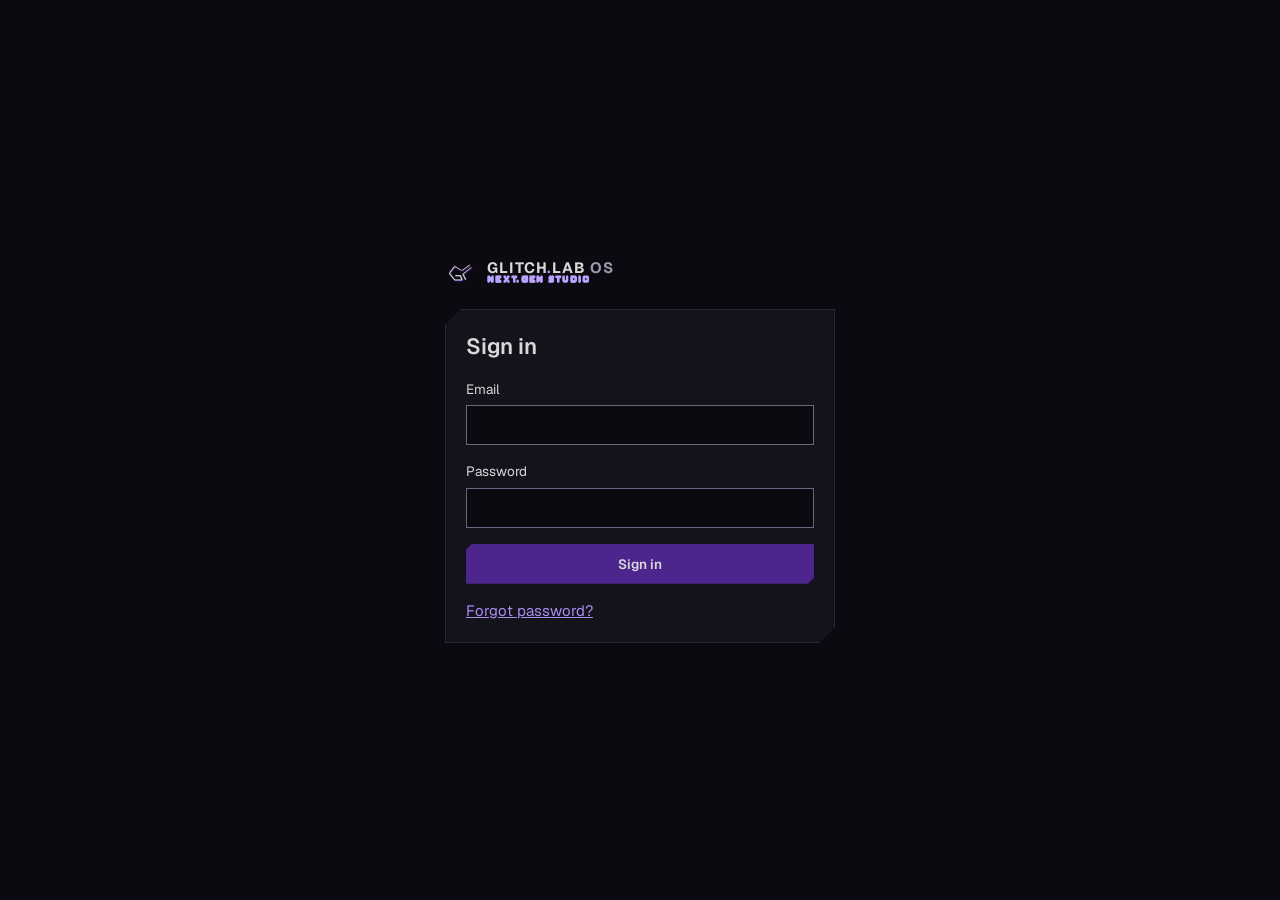
<file: index.html>
<!doctype html>
<html lang="en" dir="ltr">
  <head>
    <meta charset="UTF-8" />
    <meta name="viewport" content="width=device-width, initial-scale=1.0" />
    <meta name="color-scheme" content="dark" />
    <meta name="theme-color" content="#0b0a10" />
    <meta name="description" content="GLITCH.LAB studio operating system" />
    <link rel="icon" type="image/png" href="/favicon-64.png" />
    <link rel="apple-touch-icon" href="/apple-touch-icon.png" />
    <title>GLITCH.LAB OS</title>
    <script type="module" crossorigin src="/assets/index-9ANgLGW9.js"></script>
    <link rel="stylesheet" crossorigin href="/assets/index-B4XlclnB.css">
  <link rel="manifest" href="/manifest.webmanifest"></head>
  <body>
    <div id="root"></div>
  </body>
</html>
</file>
<file: assets/index-B4XlclnB.css>
@font-face{font-family:Geist Variable;font-style:normal;font-display:swap;font-weight:100 900;src:url(/assets/geist-cyrillic-ext-wght-normal-DjL33-gN.woff2)format("woff2-variations");unicode-range:U+460-52F,U+1C80-1C8A,U+20B4,U+2DE0-2DFF,U+A640-A69F,U+FE2E-FE2F}@font-face{font-family:Geist Variable;font-style:normal;font-display:swap;font-weight:100 900;src:url(/assets/geist-cyrillic-wght-normal-BEAKL7Jp.woff2)format("woff2-variations");unicode-range:U+301,U+400-45F,U+490-491,U+4B0-4B1,U+2116}@font-face{font-family:Geist Variable;font-style:normal;font-display:swap;font-weight:100 900;src:url(/assets/geist-vietnamese-wght-normal-6IgcOCM7.woff2)format("woff2-variations");unicode-range:U+102-103,U+110-111,U+128-129,U+168-169,U+1A0-1A1,U+1AF-1B0,U+300-301,U+303-304,U+308-309,U+323,U+329,U+1EA0-1EF9,U+20AB}@font-face{font-family:Geist Variable;font-style:normal;font-display:swap;font-weight:100 900;src:url(/assets/geist-latin-ext-wght-normal-DC-KSUi6.woff2)format("woff2-variations");unicode-range:U+100-2BA,U+2BD-2C5,U+2C7-2CC,U+2CE-2D7,U+2DD-2FF,U+304,U+308,U+329,U+1D00-1DBF,U+1E00-1E9F,U+1EF2-1EFF,U+2020,U+20A0-20AB,U+20AD-20C0,U+2113,U+2C60-2C7F,U+A720-A7FF}@font-face{font-family:Geist Variable;font-style:normal;font-display:swap;font-weight:100 900;src:url(/assets/geist-latin-wght-normal-BgDaEnEv.woff2)format("woff2-variations");unicode-range:U+??,U+131,U+152-153,U+2BB-2BC,U+2C6,U+2DA,U+2DC,U+304,U+308,U+329,U+2000-206F,U+20AC,U+2122,U+2191,U+2193,U+2212,U+2215,U+FEFF,U+FFFD}@font-face{font-family:Vazirmatn Variable;font-style:normal;font-display:swap;font-weight:100 900;src:url(/assets/vazirmatn-arabic-wght-normal-Cafbb7Zc.woff2)format("woff2-variations");unicode-range:U+6??,U+750-77F,U+870-88E,U+890-891,U+897-8E1,U+8E3-8FF,U+200C-200E,U+2010-2011,U+204F,U+2E41,U+FB50-FDFF,U+FE70-FE74,U+FE76-FEFC,U+102E0-102FB,U+10E60-10E7E,U+10EC2-10EC4,U+10EFC-10EFF,U+1EE00-1EE03,U+1EE05-1EE1F,U+1EE21-1EE22,U+1EE24,U+1EE27,U+1EE29-1EE32,U+1EE34-1EE37,U+1EE39,U+1EE3B,U+1EE42,U+1EE47,U+1EE49,U+1EE4B,U+1EE4D-1EE4F,U+1EE51-1EE52,U+1EE54,U+1EE57,U+1EE59,U+1EE5B,U+1EE5D,U+1EE5F,U+1EE61-1EE62,U+1EE64,U+1EE67-1EE6A,U+1EE6C-1EE72,U+1EE74-1EE77,U+1EE79-1EE7C,U+1EE7E,U+1EE80-1EE89,U+1EE8B-1EE9B,U+1EEA1-1EEA3,U+1EEA5-1EEA9,U+1EEAB-1EEBB,U+1EEF0-1EEF1}@font-face{font-family:Vazirmatn Variable;font-style:normal;font-display:swap;font-weight:100 900;src:url(/assets/vazirmatn-latin-ext-wght-normal-tDTa1Fj6.woff2)format("woff2-variations");unicode-range:U+100-2BA,U+2BD-2C5,U+2C7-2CC,U+2CE-2D7,U+2DD-2FF,U+304,U+308,U+329,U+1D00-1DBF,U+1E00-1E9F,U+1EF2-1EFF,U+2020,U+20A0-20AB,U+20AD-20C0,U+2113,U+2C60-2C7F,U+A720-A7FF}@font-face{font-family:Vazirmatn Variable;font-style:normal;font-display:swap;font-weight:100 900;src:url(/assets/vazirmatn-latin-wght-normal-BFexNX-K.woff2)format("woff2-variations");unicode-range:U+??,U+131,U+152-153,U+2BB-2BC,U+2C6,U+2DA,U+2DC,U+304,U+308,U+329,U+2000-206F,U+20AC,U+2122,U+2191,U+2193,U+2212,U+2215,U+FEFF,U+FFFD}@font-face{font-family:Martian Mono Variable;font-style:normal;font-display:swap;font-weight:100 800;src:url([data-uri])format("woff2-variations");unicode-range:U+460-52F,U+1C80-1C8A,U+20B4,U+2DE0-2DFF,U+A640-A69F,U+FE2E-FE2F}@font-face{font-family:Martian Mono Variable;font-style:normal;font-display:swap;font-weight:100 800;src:url(/assets/martian-mono-cyrillic-wght-normal-B84CD5C_.woff2)format("woff2-variations");unicode-range:U+301,U+400-45F,U+490-491,U+4B0-4B1,U+2116}@font-face{font-family:Martian Mono Variable;font-style:normal;font-display:swap;font-weight:100 800;src:url(/assets/martian-mono-latin-ext-wght-normal-DlL6xMw5.woff2)format("woff2-variations");unicode-range:U+100-2BA,U+2BD-2C5,U+2C7-2CC,U+2CE-2D7,U+2DD-2FF,U+304,U+308,U+329,U+1D00-1DBF,U+1E00-1E9F,U+1EF2-1EFF,U+2020,U+20A0-20AB,U+20AD-20C0,U+2113,U+2C60-2C7F,U+A720-A7FF}@font-face{font-family:Martian Mono Variable;font-style:normal;font-display:swap;font-weight:100 800;src:url(/assets/martian-mono-latin-wght-normal-5W32yIyr.woff2)format("woff2-variations");unicode-range:U+??,U+131,U+152-153,U+2BB-2BC,U+2C6,U+2DA,U+2DC,U+304,U+308,U+329,U+2000-206F,U+20AC,U+2122,U+2191,U+2193,U+2212,U+2215,U+FEFF,U+FFFD}@layer properties{@supports (((-webkit-hyphens:none)) and (not (margin-trim:block))) or ((-moz-orient:inline) and (not (color:rgb(from red r g b)))){*,:before,:after,::backdrop{--tw-rotate-x:initial;--tw-rotate-y:initial;--tw-rotate-z:initial;--tw-skew-x:initial;--tw-skew-y:initial;--tw-border-style:solid;--tw-shadow:0 0 #0000;--tw-shadow-color:initial;--tw-shadow-alpha:100%;--tw-inset-shadow:0 0 #0000;--tw-inset-shadow-color:initial;--tw-inset-shadow-alpha:100%;--tw-ring-color:initial;--tw-ring-shadow:0 0 #0000;--tw-inset-ring-color:initial;--tw-inset-ring-shadow:0 0 #0000;--tw-ring-inset:initial;--tw-ring-offset-width:0px;--tw-ring-offset-color:#fff;--tw-ring-offset-shadow:0 0 #0000;--tw-blur:initial;--tw-brightness:initial;--tw-contrast:initial;--tw-grayscale:initial;--tw-hue-rotate:initial;--tw-invert:initial;--tw-opacity:initial;--tw-saturate:initial;--tw-sepia:initial;--tw-drop-shadow:initial;--tw-drop-shadow-color:initial;--tw-drop-shadow-alpha:100%;--tw-drop-shadow-size:initial}}}@layer theme{:root,:host{--font-sans:var(--gl-font-ui);--font-mono:var(--gl-font-mono);--spacing:.25rem;--text-xs:.75rem;--text-xs--line-height:calc(1 / .75);--text-sm:.875rem;--text-sm--line-height:calc(1.25 / .875);--text-base:1rem;--text-base--line-height:calc(1.5 / 1);--text-lg:1.125rem;--text-lg--line-height:calc(1.75 / 1.125);--default-transition-duration:.15s;--default-transition-timing-function:cubic-bezier(.4, 0, .2, 1);--default-font-family:var(--font-sans);--default-mono-font-family:var(--font-mono)}}@layer base{*,:after,:before,::backdrop{box-sizing:border-box;border:0 solid;margin:0;padding:0}::file-selector-button{box-sizing:border-box;border:0 solid;margin:0;padding:0}html,:host{-webkit-text-size-adjust:100%;tab-size:4;line-height:1.5;font-family:var(--default-font-family,-apple-system, BlinkMacSystemFont, "Segoe UI", Roboto, "Helvetica Neue", "Noto Sans", Arial, sans-serif, "Apple Color Emoji", "Segoe UI Emoji", "Segoe UI Symbol", "Noto Color Emoji");font-feature-settings:var(--default-font-feature-settings,normal);font-variation-settings:var(--default-font-variation-settings,normal);-webkit-tap-highlight-color:transparent}hr{height:0;color:inherit;border-top-width:1px}abbr:where([title]){-webkit-text-decoration:underline dotted;text-decoration:underline dotted}h1,h2,h3,h4,h5,h6{font-size:inherit;font-weight:inherit}a{color:inherit;-webkit-text-decoration:inherit;-webkit-text-decoration:inherit;-webkit-text-decoration:inherit;-webkit-text-decoration:inherit;text-decoration:inherit}b,strong{font-weight:bolder}code,kbd,samp,pre{font-family:var(--default-mono-font-family,ui-monospace, SFMono-Regular, Menlo, Monaco, Consolas, "Liberation Mono", "Courier New", monospace);font-feature-settings:var(--default-mono-font-feature-settings,normal);font-variation-settings:var(--default-mono-font-variation-settings,normal);font-size:1em}small{font-size:80%}sub,sup{vertical-align:baseline;font-size:75%;line-height:0;position:relative}sub{bottom:-.25em}sup{top:-.5em}table{text-indent:0;border-color:inherit;border-collapse:collapse}:-moz-focusring:where(:not(iframe)){outline:auto}progress{vertical-align:baseline}summary{display:list-item}ol,ul,menu{list-style:none}img,svg,video,canvas,audio,iframe,embed,object{vertical-align:middle;display:block}img,video{max-width:100%;height:auto}button,input,select,optgroup,textarea{font:inherit;font-feature-settings:inherit;font-variation-settings:inherit;letter-spacing:inherit;color:inherit;opacity:1;background-color:#0000;border-radius:0}::file-selector-button{font:inherit;font-feature-settings:inherit;font-variation-settings:inherit;letter-spacing:inherit;color:inherit;opacity:1;background-color:#0000;border-radius:0}:where(select:is([multiple],[size])) optgroup{font-weight:bolder}:where(select:is([multiple],[size])) optgroup option{padding-inline-start:20px}::file-selector-button{margin-inline-end:4px}::placeholder{opacity:1}@supports (not ((-webkit-appearance:-apple-pay-button))) or (contain-intrinsic-size:1px){::placeholder{color:currentColor}@supports (color:color-mix(in lab, red, red)){::placeholder{color:color-mix(in oklab, currentcolor 50%, transparent)}}}textarea{resize:vertical}::-webkit-search-decoration{-webkit-appearance:none}::-webkit-date-and-time-value{min-height:1lh;text-align:inherit}::-webkit-datetime-edit{display:inline-flex}::-webkit-datetime-edit-fields-wrapper{padding:0}::-webkit-datetime-edit{padding-block:0}::-webkit-datetime-edit-year-field{padding-block:0}::-webkit-datetime-edit-month-field{padding-block:0}::-webkit-datetime-edit-day-field{padding-block:0}::-webkit-datetime-edit-hour-field{padding-block:0}::-webkit-datetime-edit-minute-field{padding-block:0}::-webkit-datetime-edit-second-field{padding-block:0}::-webkit-datetime-edit-millisecond-field{padding-block:0}::-webkit-datetime-edit-meridiem-field{padding-block:0}::-webkit-calendar-picker-indicator{line-height:1}:-moz-ui-invalid{box-shadow:none}button,input:where([type=button],[type=reset],[type=submit]){appearance:button}::file-selector-button{appearance:button}::-webkit-inner-spin-button{height:auto}::-webkit-outer-spin-button{height:auto}[hidden]:where(:not([hidden=until-found])){display:none!important}html{background:var(--gl-substrate);color:var(--gl-brand-white);font-family:var(--gl-font-ui);font-size:var(--gl-text-md);line-height:1.5}body{min-block-size:100dvh;margin:0}:lang(fa),[dir=rtl]{font-family:var(--gl-font-fa);line-height:1.6}h1,h2,h3{letter-spacing:-.01em;margin:0;font-weight:600}h1{font-size:var(--gl-text-xl)}h2{font-size:var(--gl-text-lg)}p{margin:0}a{color:var(--gl-violet-light)}table td,.num{font-variant-numeric:tabular-nums}}@layer components;@layer utilities{.collapse{visibility:collapse}.invisible{visibility:hidden}.visible{visibility:visible}.sr-only{clip-path:inset(50%);white-space:nowrap;border-width:0;width:1px;height:1px;margin:-1px;padding:0;position:absolute;overflow:hidden}.fixed{position:fixed}.mt-1{margin-top:var(--spacing)}.mt-4{margin-top:calc(var(--spacing) * 4)}.mt-6{margin-top:calc(var(--spacing) * 6)}.block{display:block}.contents{display:contents}.flex{display:flex}.grid{display:grid}.hidden{display:none}.inline{display:inline}.table{display:table}.max-w-prose{max-width:65ch}.flex-none{flex:none}.grow{flex-grow:1}.transform{transform:var(--tw-rotate-x, ) var(--tw-rotate-y, ) var(--tw-rotate-z, ) var(--tw-skew-x, ) var(--tw-skew-y, )}.resize{resize:both}.flex-wrap{flex-wrap:wrap}.items-center{align-items:center}.items-end{align-items:flex-end}.items-start{align-items:flex-start}.justify-between{justify-content:space-between}.justify-start{justify-content:flex-start}.gap-1{gap:var(--spacing)}.gap-2{gap:calc(var(--spacing) * 2)}.gap-3{gap:calc(var(--spacing) * 3)}.gap-4{gap:calc(var(--spacing) * 4)}.justify-self-start{justify-self:flex-start}.border{border-style:var(--tw-border-style);border-width:1px}.p-4{padding:calc(var(--spacing) * 4)}.px-5{padding-inline:calc(var(--spacing) * 5)}.py-2{padding-block:calc(var(--spacing) * 2)}.text-base{font-size:var(--text-base);line-height:var(--tw-leading,var(--text-base--line-height))}.text-lg{font-size:var(--text-lg);line-height:var(--tw-leading,var(--text-lg--line-height))}.text-sm{font-size:var(--text-sm);line-height:var(--tw-leading,var(--text-sm--line-height))}.text-xs{font-size:var(--text-xs);line-height:var(--tw-leading,var(--text-xs--line-height))}.lowercase{text-transform:lowercase}.uppercase{text-transform:uppercase}.shadow{--tw-shadow:0 1px 3px 0 var(--tw-shadow-color,#0000001a), 0 1px 2px -1px var(--tw-shadow-color,#0000001a);box-shadow:var(--tw-inset-shadow), var(--tw-inset-ring-shadow), var(--tw-ring-offset-shadow), var(--tw-ring-shadow), var(--tw-shadow)}.ring{--tw-ring-shadow:var(--tw-ring-inset, ) 0 0 0 calc(1px + var(--tw-ring-offset-width)) var(--tw-ring-color,currentcolor);box-shadow:var(--tw-inset-shadow), var(--tw-inset-ring-shadow), var(--tw-ring-offset-shadow), var(--tw-ring-shadow), var(--tw-shadow)}.\!filter{filter:var(--tw-blur, ) var(--tw-brightness, ) var(--tw-contrast, ) var(--tw-grayscale, ) var(--tw-hue-rotate, ) var(--tw-invert, ) var(--tw-saturate, ) var(--tw-sepia, ) var(--tw-drop-shadow, )!important}.filter{filter:var(--tw-blur, ) var(--tw-brightness, ) var(--tw-contrast, ) var(--tw-grayscale, ) var(--tw-hue-rotate, ) var(--tw-invert, ) var(--tw-saturate, ) var(--tw-sepia, ) var(--tw-drop-shadow, )}.transition{transition-property:color,background-color,border-color,outline-color,text-decoration-color,fill,stroke,--tw-gradient-from,--tw-gradient-via,--tw-gradient-to,opacity,box-shadow,transform,translate,scale,rotate,filter,-webkit-backdrop-filter,backdrop-filter,display,content-visibility,overlay,pointer-events;transition-timing-function:var(--tw-ease,var(--default-transition-timing-function));transition-duration:var(--tw-duration,var(--default-transition-duration))}}:root{--gl-substrate:#0b0a10;--gl-graphite-1:#14121b;--gl-graphite-2:#1d1a27;--gl-graphite-3:#2a2637;--gl-trace:#3d3850;--gl-control-edge:#6b6582;--gl-steel:#9c97ab;--gl-brand-white:#d9d7d7;--gl-violet-source:#7333dc;--gl-violet:#4c258d;--gl-violet-shadow:#2e1458;--gl-violet-light:#a98bf0;--gl-liquid-glow:#8b5cf6;--gl-acid:#b6ff3b;--gl-acid-deep:#6fae12;--gl-phos:#ff7a1f;--gl-ok:#b6ff3b;--gl-warn:#ff7a1f;--gl-critical:#ff4d5e;--gl-hazard:#ff7a1f;--gl-font-ui:"Geist Variable", "Vazirmatn Variable", system-ui, sans-serif;--gl-font-fa:"Vazirmatn Variable", "Geist Variable", system-ui, sans-serif;--gl-font-mono:"Martian Mono Variable", ui-monospace, Consolas, monospace;--gl-text-xs:12.5px;--gl-text-sm:13.5px;--gl-text-md:15px;--gl-text-lg:18px;--gl-text-xl:22px;--gl-row-compact:32px;--gl-row-comfortable:40px;--gl-touch:44px;--gl-sidebar:240px;--gl-sidebar-collapsed:56px;--gl-drawer:440px;--gl-cut-panel:16px;--gl-cut-card:10px;--gl-cut-control:6px;--gl-cut-chip:0px;--gl-dur-instant:90ms;--gl-dur-quick:.16s;--gl-dur-panel:.24s;--gl-ease-out:cubic-bezier(.2, .8, .2, 1);--gl-ease-in:cubic-bezier(.4, 0, 1, 1);--gl-extrude-1:2px;--gl-extrude-2:4px;--lightningcss-light: ;--lightningcss-dark:initial;color-scheme:dark}.gl-cut{--gl-cut:var(--gl-cut-card);clip-path:polygon(var(--gl-cut) 0, 100% 0, 100% calc(100% - var(--gl-cut)), calc(100% - var(--gl-cut)) 100%, 0 100%, 0 var(--gl-cut))}.gl-cut-panel{--gl-cut:var(--gl-cut-panel)}.gl-cut-control{--gl-cut:var(--gl-cut-control)}[dir=rtl] .gl-cut{clip-path:polygon(0 0, calc(100% - var(--gl-cut)) 0, 100% var(--gl-cut), 100% 100%, var(--gl-cut) 100%, 0 calc(100% - var(--gl-cut)))}:focus-visible{outline:2px solid var(--gl-violet-light);outline-offset:2px}@keyframes gl-relock{0%{text-shadow:calc(var(--gl-extrude-2) * -1) 0 var(--gl-violet-source), var(--gl-extrude-2) 0 var(--gl-violet-shadow);clip-path:inset(0 0 55%);transform:translate(3px)}33%{text-shadow:var(--gl-extrude-2) 0 var(--gl-violet-source), calc(var(--gl-extrude-2) * -1) 0 var(--gl-violet-shadow);clip-path:inset(40% 0 0);transform:translate(-3px)}66%{text-shadow:calc(var(--gl-extrude-1) * -1) 0 var(--gl-violet-source), var(--gl-extrude-1) 0 var(--gl-violet-shadow);clip-path:inset(0);transform:translate(1px)}to{text-shadow:none;clip-path:inset(0);transform:none}}.gl-relock{animation:.18s steps(4,end) gl-relock}@media (prefers-reduced-motion:reduce){.gl-relock{animation:none}}.gl-hazard{background:repeating-linear-gradient(-45deg, var(--gl-hazard) 0 14px, var(--gl-substrate) 14px 28px)}.mono{font-family:var(--gl-font-mono);font-size:var(--gl-text-xs)}.muted{color:var(--gl-steel)}.panel{background:var(--gl-graphite-1);border:1px solid var(--gl-graphite-3);align-content:start;gap:16px;padding:20px;display:grid}.field{font-size:var(--gl-text-sm);gap:6px;display:grid}.input{background:var(--gl-substrate);border:1px solid var(--gl-control-edge);min-block-size:40px;inline-size:100%;min-inline-size:0;transition:border-color var(--gl-dur-quick) var(--gl-ease-out);padding:9px 12px}.input:hover{border-color:var(--gl-steel)}.btn{cursor:pointer;min-block-size:40px;font-weight:600;font-size:var(--gl-text-sm);transition:background var(--gl-dur-quick) var(--gl-ease-out), border-color var(--gl-dur-quick) var(--gl-ease-out);border:1px solid #0000;justify-content:center;align-items:center;gap:8px;padding:0 16px;display:inline-flex}.btn-primary{background:var(--gl-violet);color:var(--gl-brand-white)}.btn-primary:hover:not(:disabled){background:#5a2fa3}.btn-ghost{border-color:var(--gl-graphite-3);background:0 0}.btn-ghost:hover:not(:disabled){background:var(--gl-graphite-2);border-color:var(--gl-trace)}.btn-link{color:var(--gl-violet-light);cursor:pointer;background:0 0;border:0;justify-self:start;padding:0;text-decoration:underline}.btn:disabled,.btn-link:disabled{opacity:.6;cursor:progress}.status{font-size:var(--gl-text-sm);align-items:center;gap:6px;display:inline-flex}.status-warn{color:var(--gl-warn)}.status-critical{color:var(--gl-critical)}.kbd{font-family:var(--gl-font-mono);border:1px solid var(--gl-trace);color:var(--gl-steel);padding:1px 6px;font-size:11px}.gate{place-items:center;min-block-size:100dvh;padding:24px;display:grid}.gate-inner{gap:20px;inline-size:min(26rem,100%);display:grid}.mark{letter-spacing:.06em;color:var(--gl-brand-white);align-items:center;gap:10px;font-weight:700;text-decoration:none;display:inline-flex}.mark img{flex:none;block-size:32px;inline-size:32px}.mark .dot{color:var(--gl-violet-light)}.shell{grid-template-columns:var(--gl-sidebar) minmax(0, 1fr);min-block-size:100dvh;display:grid}.shell[data-collapsed=true]{grid-template-columns:var(--gl-sidebar-collapsed) minmax(0, 1fr)}.sidebar{background:var(--gl-graphite-1);border-inline-end:1px solid var(--gl-graphite-3);flex-direction:column;gap:2px;block-size:100dvh;padding:12px 8px;display:flex;position:sticky;inset-block-start:0;overflow-y:auto}.sidebar .mark{padding:4px 4px 14px}.nav-link{min-block-size:36px;color:var(--gl-steel);font-size:var(--gl-text-sm);transition:background var(--gl-dur-quick) var(--gl-ease-out), color var(--gl-dur-quick) var(--gl-ease-out);border-inline-start:2px solid #0000;align-items:center;gap:10px;padding:0 10px;text-decoration:none;display:flex}.nav-link:hover{background:var(--gl-graphite-2);color:var(--gl-brand-white)}.nav-link[data-status=active]{color:var(--gl-brand-white);background:var(--gl-graphite-2);border-inline-start-color:var(--gl-violet-light)}.nav-icon{block-size:24px;inline-size:24px;color:var(--gl-steel);transition:color var(--gl-dur-quick) var(--gl-ease-out);flex:none;place-items:center;display:grid}.nav-link:hover .nav-icon{color:var(--gl-brand-white)}.nav-link[data-status=active] .nav-icon{color:var(--gl-violet-light)}.nav-link[data-status=active] .gl-icon{filter:drop-shadow(1.5px 1.5px 0 var(--gl-violet))}@media (prefers-reduced-motion:no-preference){.nav-link[data-status=active] .gl-icon{animation:.18s steps(4,end) gl-icon-relock}}@keyframes gl-icon-relock{0%{clip-path:inset(0 0 55%);transform:translate(-2px)}40%{clip-path:inset(40% 0 0);transform:translate(2px)}75%{clip-path:inset(0);transform:translate(-1px)}to{clip-path:inset(0);transform:none}}.gl-icon{flex:none;display:block}.command-label,.counter,.btn-pause{align-items:center}.command-label{gap:8px;display:inline-flex}.shell[data-collapsed=true] .nav-label,.shell[data-collapsed=true] .mark-text{display:none}.sidebar-foot{gap:2px;margin-block-start:auto;display:grid}.sidebar-foot button{cursor:pointer;text-align:start;background:0 0;border:0;inline-size:100%}.workarea{flex-direction:column;min-inline-size:0;display:flex}.topbar{z-index:10;background:var(--gl-substrate);border-block-end:1px solid var(--gl-graphite-3);align-items:center;gap:12px;min-block-size:56px;padding:10px 20px;display:flex;position:sticky;inset-block-start:0}.command-field{background:var(--gl-graphite-1);border:1px solid var(--gl-control-edge);max-inline-size:32rem;color:var(--gl-steel);cursor:pointer;min-block-size:36px;font-size:var(--gl-text-sm);flex:1;justify-content:space-between;align-items:center;gap:8px;padding:0 12px;display:flex}.command-field>span:first-child{white-space:nowrap;text-overflow:ellipsis;overflow:hidden}.command-field:hover{border-color:var(--gl-trace)}.topbar-end{align-items:center;gap:14px;margin-inline-start:auto;display:flex}.counter{font-size:var(--gl-text-sm);color:var(--gl-steel);align-items:center;gap:6px;text-decoration:none;display:inline-flex}.counter b{font-family:var(--gl-font-mono);color:var(--gl-brand-white)}.pause-banner{flex-wrap:wrap;align-items:center;gap:12px;padding:8px 20px;display:flex}.pause-banner .pause-text{background:var(--gl-hazard);color:var(--gl-substrate);padding:4px 10px;font-weight:700}.pause-banner .btn{background:var(--gl-substrate);color:var(--gl-brand-white);border-color:var(--gl-substrate);margin-inline-start:auto}.btn-pause{border-color:var(--gl-warn);color:var(--gl-warn);background:0 0}.btn-pause:hover:not(:disabled){background:#f3b23c1f}.main{align-content:start;gap:20px;min-inline-size:0;padding:24px;display:grid}.grid-2{grid-template-columns:repeat(auto-fit,minmax(min(100%,26rem),1fr));gap:16px;display:grid}.stats{grid-template-columns:repeat(auto-fit,minmax(10rem,1fr));gap:12px;display:grid}.stat{background:var(--gl-graphite-1);border:1px solid var(--gl-graphite-3);gap:2px;padding:14px 16px;display:grid}.stat-num{font-size:1.9rem;font-weight:700;line-height:1.1}.stat-label{font-size:var(--gl-text-xs);color:var(--gl-steel)}.stat-ok .stat-num{color:var(--gl-ok)}.stat-bad .stat-num{color:var(--gl-critical,#ff6b6b)}.rows{margin:0;padding:0;list-style:none;display:grid}.rows li{min-block-size:var(--gl-row-comfortable);border-block-end:1px solid var(--gl-graphite-2);font-size:var(--gl-text-sm);justify-content:space-between;align-items:center;gap:12px;padding-block:6px;display:flex}.overlay{z-index:40;background:#0b0a10b8;position:fixed;inset:0}.dialog{z-index:50;background:var(--gl-graphite-1);border:1px solid var(--gl-trace);gap:14px;inline-size:min(34rem,100% - 32px);margin-inline:auto;padding:20px;display:grid;position:fixed;inset-block-start:12vh;inset-inline:0}.dialog-actions{justify-content:flex-end;gap:8px;display:flex}.palette{gap:0;inline-size:min(40rem,100% - 32px);padding:0}@supports ((-webkit-backdrop-filter:blur(12px)) or (backdrop-filter:blur(12px))){.palette{-webkit-backdrop-filter:blur(12px);backdrop-filter:blur(12px);background:#14121be0}}.palette-input{border:0;border-block-end:1px solid var(--gl-graphite-3);font-size:var(--gl-text-md);background:0 0;padding:14px 16px}.palette-input:focus-visible{box-shadow:inset 0 -2px 0 var(--gl-violet-light);outline:none}.palette-list{max-block-size:50vh;margin:0;padding:6px;list-style:none;overflow-y:auto}.palette-group{font-size:var(--gl-text-xs);color:var(--gl-steel);padding:8px 10px 4px}.palette-item{cursor:pointer;min-block-size:38px;font-size:var(--gl-text-sm);justify-content:space-between;align-items:center;gap:12px;padding:0 10px;display:flex}.palette-item[aria-selected=true]{background:var(--gl-graphite-2);box-shadow:inset 2px 0 0 var(--gl-violet-light)}.palette-foot{border-block-start:1px solid var(--gl-graphite-3);font-size:var(--gl-text-xs);color:var(--gl-steel);gap:14px;padding:8px 14px;display:flex}.code-input{font-family:var(--gl-font-mono);letter-spacing:.6em;text-align:center;direction:ltr;min-block-size:56px;inline-size:100%;font-size:26px}.qr{background:#fff;justify-self:center;block-size:200px;inline-size:200px;padding:10px}.secret{font-family:var(--gl-font-mono);font-size:var(--gl-text-xs);word-break:break-all;background:var(--gl-substrate);border:1px solid var(--gl-graphite-3);direction:ltr;padding:8px 10px}.steps{font-size:var(--gl-text-xs);gap:8px;margin:0;padding:0;list-style:none;display:flex}.steps li{border-block-start:2px solid var(--gl-graphite-3);color:var(--gl-steel);flex:1;padding-block-start:6px}.steps li[aria-current=step]{border-color:var(--gl-violet-light);color:var(--gl-brand-white)}.steps li[data-done=true]{border-color:var(--gl-violet)}@media (width<=760px){.shell,.shell[data-collapsed=true]{grid-template-columns:var(--gl-sidebar-collapsed) minmax(0, 1fr)}.shell .nav-label,.shell .mark-text,.command-field .kbd,.counter span{display:none}.main{padding:16px}.topbar{padding:8px 12px}}@media (pointer:coarse){.nav-link,.btn,.palette-item{min-block-size:var(--gl-touch)}button{touch-action:manipulation}}.page-head{flex-wrap:wrap;justify-content:space-between;align-items:center;gap:12px;display:flex}.filters{flex-wrap:wrap;align-items:end;gap:12px;display:flex}.filters .field{min-inline-size:10rem}.filters .grow{flex:1}.chip{font-size:var(--gl-text-xs);white-space:nowrap;border:1px solid;align-items:center;gap:6px;padding:2px 8px;display:inline-flex}.chip-neutral{color:var(--gl-steel)}.chip-active{color:var(--gl-violet-light)}.chip-critical{color:var(--gl-critical)}.chip-muted{color:var(--gl-steel);border-style:dashed}.table-wrap{border:1px solid var(--gl-graphite-3);overflow-x:auto}table.data{border-collapse:collapse;inline-size:100%;font-size:var(--gl-text-sm)}table.data th{background:var(--gl-graphite-1);text-align:start;color:var(--gl-steel);border-block-end:1px solid var(--gl-graphite-3);padding:8px 12px;font-weight:500;position:sticky;inset-block-start:0}table.data td{block-size:var(--gl-row-compact);border-block-end:1px solid var(--gl-graphite-2);padding:0 12px}table.data tbody tr{cursor:pointer}table.data tbody tr:hover,table.data tbody:focus-within tr[data-active=true]{background:var(--gl-graphite-2)}table.data tbody:focus-visible{outline:2px solid var(--gl-violet-light);outline-offset:-2px}table.data tbody:focus-visible tr[data-active=true]{box-shadow:inset 2px 0 0 var(--gl-violet-light)}.row-link{color:inherit;font:inherit;cursor:pointer;background:0 0;border:0;padding:0}@media (pointer:coarse){table.data td{block-size:var(--gl-row-comfortable)}}@media (width<=760px){.hide-sm{display:none}}.drawer{z-index:50;inline-size:min(var(--gl-drawer), 100%);background:var(--gl-graphite-1);border-inline-start:1px solid var(--gl-trace);animation:gl-drawer-in var(--gl-dur-panel) var(--gl-ease-out);padding:20px 20px 40px;position:fixed;inset-block:0;inset-inline-end:0;overflow-y:auto}@keyframes gl-drawer-in{0%{opacity:0;transform:translate(24px)}}[dir=rtl] .drawer{animation-name:none}@media (prefers-reduced-motion:reduce){.drawer{animation:none}}.drawer-close{min-block-size:32px;padding:0 10px;position:absolute;inset-block-start:12px;inset-inline-end:12px}.drawer-section{border-block-start:1px solid var(--gl-graphite-3);gap:8px;padding-block-start:12px;display:grid}.drawer-section h3{font-size:var(--gl-text-sm);color:var(--gl-steel);font-weight:500}.drawer-fields{grid-template-columns:repeat(auto-fit,minmax(10rem,1fr))}.approval-row{gap:10px;padding-block:10px;align-items:start!important;display:grid!important}.evidence{white-space:pre-wrap;background:var(--gl-substrate);border:1px solid var(--gl-graphite-3);padding:8px 10px}.comments{gap:10px;margin:0;padding:0;list-style:none;display:grid}.comments p{white-space:pre-wrap}select.input{appearance:auto}.triage{grid-template-columns:minmax(16rem,1fr) minmax(0,1.4fr);align-items:start;gap:16px;display:grid}@media (width<=900px){.triage{grid-template-columns:minmax(0,1fr)}}.triage-list{border:1px solid var(--gl-graphite-3);margin:0;padding:0;list-style:none}.triage-list li{border-block-end:1px solid var(--gl-graphite-2);cursor:pointer;font-size:var(--gl-text-sm);gap:2px;padding:10px 12px;display:grid}.triage-list li[aria-selected=true]{background:var(--gl-graphite-2);box-shadow:inset 2px 0 0 var(--gl-violet-light)}.triage-list:focus-visible{outline:2px solid var(--gl-violet-light);outline-offset:2px}.segmented{flex-wrap:wrap;gap:8px;display:flex}.segmented [aria-checked=true]{background:var(--gl-graphite-2);border-color:var(--gl-violet-light);color:var(--gl-brand-white)}.approval-cards{gap:16px;margin:0;padding:0;list-style:none;display:grid}.bell{cursor:pointer;background:0 0;border:0;min-block-size:36px;padding:0 4px}.notes{margin:12px 0 0;padding:0;list-style:none;display:grid}.notes button{text-align:start;border:0;border-block-end:1px solid var(--gl-graphite-2);cursor:pointer;inline-size:100%;font-size:var(--gl-text-sm);background:0 0;gap:2px;padding:10px 4px;display:grid}.notes button:hover{background:var(--gl-graphite-2)}.notes li[data-unread=true] button{box-shadow:inset 2px 0 0 var(--gl-violet-light);padding-inline-start:10px}@media (pointer:coarse){.approval-cards .btn{flex:1;min-block-size:48px}}.board{grid-auto-columns:minmax(15rem,1fr);grid-auto-flow:column;gap:12px;padding-block-end:8px;display:grid;overflow-x:auto}.board-col{align-content:start;gap:8px;display:grid}.board-col h2{font-size:var(--gl-text-sm);align-items:center;gap:8px;display:flex}.board-col ul{gap:8px;margin:0;padding:0;list-style:none;display:grid}.card{background:var(--gl-graphite-1);border:1px solid var(--gl-graphite-3);gap:8px;padding:10px 12px;display:grid}.card-title{text-align:start;font-size:var(--gl-text-sm);gap:2px;display:grid}.input-sm{min-block-size:30px;inline-size:auto;font-size:var(--gl-text-xs);padding:2px 8px}.saved-views{flex-wrap:wrap;align-items:center;gap:8px;display:flex}.saved-views .chip button{font-size:var(--gl-text-xs)}.client-card{color:inherit;text-decoration:none}.client-card:hover{border-color:var(--gl-trace)}.fact-row{grid-template-columns:minmax(0,1fr) auto;gap:12px;padding-block:10px;align-items:start!important;display:grid!important}@media (width<=760px){.fact-row{grid-template-columns:minmax(0,1fr)}}.fact-history{gap:2px;margin:4px 0 0;padding:0;list-style:none;display:grid}.btn-sm{min-block-size:30px;font-size:var(--gl-text-xs);padding:0 10px}.text-xs{font-size:var(--gl-text-xs)}.calendar-wrap{grid-template-columns:minmax(0,1fr);align-items:start;gap:10px;display:grid}.tray{border:1px dashed var(--gl-trace);flex-wrap:wrap;align-items:center;gap:8px;padding:6px 10px;display:flex}.tray ul{flex-wrap:wrap;display:flex!important}.tray h3{font-size:var(--gl-text-xs);color:var(--gl-steel);font-weight:500}.tray ul,.cal-day ul{gap:4px;margin:0;padding:0;list-style:none;display:grid}.calendar{border:1px solid var(--gl-graphite-3);overflow-x:auto}.cal-head,.cal-body{grid-template-columns:repeat(7,minmax(6.5rem,1fr));display:grid}.cal-head div{font-size:var(--gl-text-xs);color:var(--gl-steel);border-block-end:1px solid var(--gl-graphite-3);padding:6px 8px}.cal-day{border-inline-end:1px solid var(--gl-graphite-2);border-block-end:1px solid var(--gl-graphite-2);align-content:start;gap:4px;min-block-size:6.5rem;padding:4px;display:grid}.calendar.week .cal-day{min-block-size:16rem}.cal-day.outside{background:#0b0a1099}.cal-day.outside .cal-num{color:var(--gl-trace)}.cal-day.today .cal-num{color:var(--gl-violet-light);font-weight:700}.cal-day.drop,.tray.drop{outline:2px dashed var(--gl-violet-light);outline-offset:-2px;background:var(--gl-graphite-2)}.cal-num{font-size:var(--gl-text-xs);color:var(--gl-steel);justify-content:space-between;align-items:baseline;display:flex}.cal-fa{color:var(--gl-trace);font-size:.7rem}.cal-day.today{box-shadow:inset 0 2px 0 var(--gl-violet-light);background:#785aff12}.cal-type{justify-content:space-between;align-items:center;gap:4px;display:flex}.cal-title{line-height:1.35}.cal-state{color:var(--gl-warn);font-size:.68rem}.cal-done{color:var(--gl-ok);align-items:center;gap:2px;font-size:.68rem;display:inline-flex}.cal-card.is-done{opacity:.78;cursor:default;background:#3cc8780f}.cal-legend{font-size:var(--gl-text-xs);color:var(--gl-steel);align-items:center;gap:6px;margin-inline-start:auto;display:inline-flex}.cal-legend i{background:var(--gl-violet-light);block-size:10px;inline-size:10px;display:inline-block}.cal-legend i.type-carousel{background:var(--gl-ok)}.cal-legend i.type-session{background:var(--gl-warn)}.cal-card{background:var(--gl-graphite-1);border:1px solid var(--gl-graphite-3);border-inline-start:3px solid var(--gl-violet-light);cursor:grab;font-size:var(--gl-text-xs);padding:4px 6px}.cal-card.type-carousel{border-inline-start-color:var(--gl-ok)}.cal-card.type-session{border-inline-start-color:var(--gl-warn)}.cal-card button{text-align:start;gap:1px;inline-size:100%;display:grid}.kv{grid-template-columns:max-content minmax(0,1fr);gap:4px 12px;margin:0;display:grid}.kv dt{color:var(--gl-steel)}.kv dd{margin:0}.device-grid{grid-template-columns:repeat(auto-fit,minmax(18rem,1fr))}.rows li{flex-wrap:wrap}.rows li>:first-child{flex:12rem;min-inline-size:0}.rows li>.num,.rows li>.chip,.rows li>.mono{white-space:nowrap;flex:none}.row-link{text-align:start}.knowledge-list{grid-template-columns:repeat(auto-fit,minmax(min(100%,24rem),1fr))}textarea.input{resize:vertical;min-block-size:5rem}@media (width<=760px){.topbar{flex-wrap:wrap;row-gap:8px;padding-inline:12px}.topbar-end{flex-wrap:wrap;gap:8px;min-inline-size:0}.btn-pause{white-space:nowrap}table.data{max-inline-size:100%;display:block;overflow-x:auto}}.liquid-loader{color:var(--gl-steel);font-size:var(--gl-text-sm);justify-items:center;gap:12px;display:inline-grid}.liquid-loader.inline{flex-direction:column;align-items:center;padding-block:32px;display:flex}.liquid-loader .beaker-svg{filter:drop-shadow(0 0 18px #b6ff3b33);overflow:visible}.liquid-loader .liquid{fill:var(--gl-acid);animation:3s cubic-bezier(.3,.7,.2,1) infinite gl-fill}.liquid-loader .liquid rect,.liquid-loader .liquid .wave{filter:drop-shadow(0 0 .04px var(--gl-acid))}.liquid-loader .wave{animation:1.3s linear infinite gl-wave}.liquid-loader .bubble{fill:#0b0a1066;animation:2s ease-in infinite gl-bubble}.liquid-loader .bubble.b2{animation-delay:.7s}.liquid-loader .bubble.b3{animation-delay:1.3s}@keyframes gl-fill{0%{transform:translateY(.95px)}80%,to{transform:translateY(0)}}@keyframes gl-wave{0%{transform:translate(0)}to{transform:translate(-.16px)}}@keyframes gl-bubble{0%{opacity:0;transform:translateY(0)}25%{opacity:1}to{opacity:0;transform:translateY(-.45px)}}@media (prefers-reduced-motion:reduce){.liquid-loader .liquid{animation:none;transform:translateY(.45px)}.liquid-loader .wave,.liquid-loader .bubble{animation:none}}.avatar{background:var(--gl-violet);color:var(--gl-brand-white);letter-spacing:.04em;flex:none;place-items:center;font-size:.72em;font-weight:700;display:inline-grid;overflow:hidden}.avatar img{object-fit:cover;block-size:100%;inline-size:100%}.me-link{display:inline-flex}.pipeline{grid-auto-columns:minmax(16.5rem,1fr);grid-auto-flow:column;align-items:start;gap:12px;padding-block-end:8px;display:grid;overflow-x:auto}.pipe-col{align-content:start;gap:8px;min-inline-size:0;display:grid}.pipe-col h2{font-size:var(--gl-text-sm);color:var(--gl-steel);text-transform:uppercase;letter-spacing:.06em;border-block-end:2px solid var(--gl-graphite-3);padding-block-end:6px;font-weight:600}.pipe-col.ready h2{color:var(--gl-acid);border-block-end-color:var(--gl-acid)}.pipe-card{background:var(--gl-graphite-1);border:1px solid var(--gl-graphite-3);border-inline-start:3px solid var(--gl-violet-light);font-size:var(--gl-text-sm);gap:6px;padding:10px 12px;display:grid}.pipe-card.type-carousel{border-inline-start-color:var(--gl-acid)}.pipe-card.type-reel{border-inline-start-color:var(--gl-phos)}.pipe-card.is-late{box-shadow:inset 0 0 0 1px #ff4d5e8c}.pipe-card.is-blocked{background:#ff7a1f14}.pipe-card.is-ready{opacity:.85}.status-ok{color:var(--gl-acid)}.tiles{grid-template-columns:repeat(auto-fill,minmax(min(100%,17rem),1fr));gap:14px;display:grid}.tile{--pc:var(--gl-violet-light);background:linear-gradient(160deg, var(--gl-graphite-2), var(--gl-graphite-1));border:1px solid var(--gl-graphite-3);color:inherit;transition:transform var(--gl-dur-quick) var(--gl-ease-out), background var(--gl-dur-quick) var(--gl-ease-out);gap:12px;padding:18px;text-decoration:none;display:grid;position:relative}.tile:hover{background:linear-gradient(160deg, var(--gl-graphite-3), var(--gl-graphite-1));transform:translateY(-2px)}.tile:after{content:"";background:var(--pc);block-size:3px;position:absolute;inset-block-start:0;inset-inline:0}.tile.status-done,.tile.status-archived{opacity:.6}.tile-icon{block-size:56px;inline-size:56px;color:var(--pc);background:var(--pc);place-items:center;display:inline-grid}@supports (color:color-mix(in lab, red, red)){.tile-icon{background:color-mix(in srgb, var(--pc) 14%, var(--gl-substrate))}}.tile-icon{box-shadow:inset 0 0 0 1px var(--pc)}@supports (color:color-mix(in lab, red, red)){.tile-icon{box-shadow:inset 0 0 0 1px color-mix(in srgb, var(--pc) 40%, transparent)}}.tile-icon.big{block-size:84px;inline-size:84px}button.tile-icon{cursor:pointer;border:0}.tile-body{gap:2px;display:grid}.tile-meter{background:var(--gl-graphite-3);block-size:6px;display:block;overflow:hidden}.tile-meter>span{background:var(--pc,var(--gl-acid));block-size:100%;transition:inline-size .6s var(--gl-ease-out);display:block}.tile-foot{font-size:var(--gl-text-xs);color:var(--gl-steel);justify-content:space-between;align-items:center;display:flex}.project-hero{--pc:var(--gl-violet-light);background:linear-gradient(120deg, var(--pc), var(--gl-graphite-1));grid-template-columns:auto 1fr auto;align-items:center;gap:18px;padding:20px;display:grid}@supports (color:color-mix(in lab, red, red)){.project-hero{background:linear-gradient(120deg, color-mix(in srgb, var(--pc) 10%, var(--gl-graphite-1)), var(--gl-graphite-1))}}.project-hero{border:1px solid var(--gl-graphite-3)}@media (width<=640px){.project-hero{grid-template-columns:auto 1fr}.hero-status{grid-column:1/-1}}.icon-grid{--pc:var(--gl-acid);grid-template-columns:repeat(auto-fill,minmax(48px,1fr));gap:8px;margin-block:14px;display:grid}.icon-pick{background:var(--gl-graphite-2);block-size:48px;color:var(--gl-steel);border:1px solid var(--gl-graphite-3);cursor:pointer;place-items:center;display:grid}.icon-pick.on{color:var(--pc);border-color:var(--pc);background:var(--pc)}@supports (color:color-mix(in lab, red, red)){.icon-pick.on{background:color-mix(in srgb, var(--pc) 14%, var(--gl-graphite-2))}}.swatches{flex-wrap:wrap;gap:10px;margin-block-end:14px;display:flex}.swatch{cursor:pointer;border:2px solid #0000;block-size:28px;inline-size:28px}.swatch.on{border-color:var(--gl-brand-white);box-shadow:0 0 10px}.stage-bars{gap:10px;display:grid}.stage-bar{font-size:var(--gl-text-sm);grid-template-columns:9rem 1fr 3.5rem;align-items:center;gap:12px;display:grid}.rank-list{margin:0;padding:0;list-style:none;display:grid}.rank-list li{border-block-end:1px solid var(--gl-graphite-2);grid-template-columns:2rem 1fr auto;align-items:start;gap:10px;padding-block:10px;display:grid}.rank-n{color:var(--gl-acid);font-weight:800}.waiting-field{grid-column:1/-1}.block{display:block}.layer-toggle{font-size:var(--gl-text-xs);color:var(--gl-steel);border:1px solid var(--gl-graphite-3);cursor:pointer;background:0 0;padding:3px 10px}.layer-toggle.on{color:var(--gl-acid);border-color:var(--gl-acid);background:#b6ff3b14}.cal-task{font-size:var(--gl-text-xs);border-inline-start:3px solid var(--gl-phos);background:#ff7a1f12;padding:2px 6px;list-style:none}.agenda{gap:10px;display:grid}.agenda-day{background:var(--gl-graphite-1);border:1px solid var(--gl-graphite-3);grid-template-columns:8rem 1fr;gap:14px;padding:12px;display:grid}.agenda-day.today{border-color:var(--gl-acid)}.agenda-date{font-size:var(--gl-text-xs);color:var(--gl-steel);align-content:start;gap:2px;display:grid}.agenda-date b{color:var(--gl-brand-white);font-size:1.8rem;line-height:1}.agenda-items{gap:6px;margin:0;padding:0;list-style:none;display:grid}@media (width<=640px){.agenda-day{grid-template-columns:1fr}}.file-row{background:var(--gl-graphite-1);border:1px solid var(--gl-graphite-3);grid-template-columns:auto 1fr auto auto;align-items:center;gap:12px;padding:10px 14px;display:grid}@media (width<=640px){.file-row{grid-template-columns:auto 1fr}}.main{position:relative}.main>:not(.page-glyph){animation:gl-rise .16s var(--gl-ease-out) both}.main>:not(.page-glyph):nth-child(3){animation-delay:40ms}.main>:not(.page-glyph):nth-child(4){animation-delay:80ms}.main>:not(.page-glyph):nth-child(n+5){animation-delay:.12s}@keyframes gl-rise{0%{opacity:0;transform:translateY(8px)}to{opacity:1;transform:none}}.page-glyph{color:var(--gl-violet-light);opacity:.06;pointer-events:none;animation:gl-glyph .24s var(--gl-ease-out) both;position:absolute;inset-block-start:6px;inset-inline-end:18px}@keyframes gl-glyph{0%{opacity:0}to{opacity:.06}}.nav-link{transition:background var(--gl-dur-quick) var(--gl-ease-out), transform var(--gl-dur-quick) var(--gl-ease-out)}.nav-link:hover{transform:translate(3px)}.nav-link[aria-current=page] .nav-icon,.nav-link.active .nav-icon{color:var(--gl-acid)}.btn-primary{transition:box-shadow var(--gl-dur-quick) var(--gl-ease-out), transform var(--gl-dur-instant) var(--gl-ease-out)}.btn-primary:hover:not(:disabled){box-shadow:0 0 0 1px var(--gl-acid)}.btn:active:not(:disabled){transform:translateY(1px)scale(.99)}.chip-ok{color:var(--gl-acid)}.chip-warn{color:var(--gl-phos)}.panel{transition:border-color var(--gl-dur-quick) var(--gl-ease-out)}.panel:hover{border-color:var(--gl-trace)}@media (prefers-reduced-motion:reduce){.main>:not(.page-glyph),.page-glyph{animation:none}.nav-link:hover{transform:none}}.svc-lines{gap:2px;display:grid}.svc-line{border-block-end:1px solid var(--gl-graphite-2);font-size:var(--gl-text-sm);grid-template-columns:1fr 6rem 9rem 7rem;align-items:center;gap:12px;padding:10px 0;display:grid}.svc-line.is-off{opacity:.55}@media (width<=760px){.svc-line{grid-template-columns:1fr auto}}.waits-field{grid-column:1/-1}.crit-path{gap:0;margin:0;padding:0;list-style:none;display:grid}.crit-path li{border-inline-start:2px solid var(--gl-phos);margin-inline-start:6px;padding:8px 0 8px 22px;position:relative}.crit-path li:before{content:"";background:var(--gl-phos);clip-path:polygon(50% 0,100% 50%,50% 100%,0 50%);block-size:10px;inline-size:10px;position:absolute;inset-block-start:14px;inset-inline-start:-7px}.portal-shell{min-block-size:100dvh}.portal-top{border-block-end:1px solid var(--gl-graphite-3);background:var(--gl-graphite-1);justify-content:space-between;align-items:center;gap:12px;padding:12px 24px;display:flex}.portal-main{max-inline-size:64rem;margin-inline:auto;padding:24px}.tile-mono{font-family:var(--gl-font-mono,ui-monospace, monospace);letter-spacing:.04em;font-size:1.25rem}.tile.status-archived,.tile.status-paused{opacity:.7}@media (prefers-reduced-motion:no-preference){.approval-cards>li,.grid-2>.panel,.tiles>.tile{animation:.32s ease-out both gl-rise}.approval-cards>li:nth-child(2),.grid-2>.panel:nth-child(2),.tiles>.tile:nth-child(2){animation-delay:50ms}.approval-cards>li:nth-child(3),.grid-2>.panel:nth-child(3),.tiles>.tile:nth-child(3){animation-delay:.1s}.approval-cards>li:nth-child(n+4),.grid-2>.panel:nth-child(n+4),.tiles>.tile:nth-child(n+4){animation-delay:.15s}.tile{transition:transform .15s,box-shadow .15s}.tile:hover{transform:translateY(-2px)}}.approval-cards>li{border-inline-start:3px solid var(--gl-violet,#8b6cff)}.icon3d{object-fit:contain;filter:drop-shadow(0 6px 10px #00000073);display:block}@media (prefers-reduced-motion:no-preference){.widget:hover .widget-head .icon3d,.tile:hover .icon3d{animation:.36s steps(3,end) gl-rgb-split}}@keyframes gl-rgb-split{0%{filter:drop-shadow(2px 0 #ff7a1f)drop-shadow(-2px 0 #b6ff3b);transform:translate(1px)}50%{filter:drop-shadow(-3px 0 #7333dc)drop-shadow(3px 0 #b6ff3b);transform:translate(-2px)skew(-4deg)}to{filter:drop-shadow(0 6px 10px #00000073);transform:none}}.home-bar{flex-wrap:wrap;justify-content:flex-end;align-items:center;gap:8px;margin-block-end:12px;display:flex}.home-grid{grid-template-columns:repeat(12,minmax(0,1fr));grid-auto-flow:dense;align-items:start;gap:14px;display:grid}.widget{background:linear-gradient(160deg, #7333dc1a, transparent 45%), var(--gl-graphite-1);border:1px solid var(--gl-graphite-3);grid-column:span 4;align-content:start;gap:10px;min-inline-size:0;display:grid;position:relative}.widget.w-m{grid-column:span 6}.widget.w-l{grid-column:span 12}.widget-head{align-items:center;gap:10px;display:flex}.widget-head h2{letter-spacing:.02em;margin:0;font-size:.95rem}.widget-body{min-inline-size:0}.w-rows li{gap:8px}.w-rows .row-link{text-overflow:ellipsis;white-space:nowrap;max-inline-size:100%;overflow:hidden}.w-greeting h1{margin:0;font-size:clamp(1.6rem,3.2vw,2.4rem)}.w-id-greeting{background:radial-gradient(ellipse at 85% 50%, #b6ff3b1f, transparent 55%), linear-gradient(120deg, #7333dc38, transparent 60%), var(--gl-graphite-1);grid-template-columns:1fr auto;align-items:center}.w-id-greeting .widget-hero{grid-area:1/2}.w-id-greeting .widget-body{grid-area:1/1}.w-kpis{flex-wrap:wrap;gap:16px;display:flex}.w-kpis b{color:var(--gl-acid,#b6ff3b);margin-inline-end:4px;font-size:1.6rem}.w-tabs{flex-wrap:wrap}.w-shortcuts{flex-wrap:wrap;gap:8px;display:flex}.w-pack{grid-template-columns:1fr auto;row-gap:4px;display:grid!important}.w-pack .tile-meter{grid-column:1/-1}.widget-tools{border-block-start:1px dashed var(--gl-graphite-3);justify-content:flex-end;gap:4px;padding-block-start:8px;display:flex}.home-grid.is-editing .widget{outline-offset:3px;outline:1px dashed #b6ff3b80}@media (width<=900px){.widget,.widget.w-m{grid-column:span 6}.widget.w-l{grid-column:span 12}}@media (width<=640px){.widget,.widget.w-m,.widget.w-l{grid-column:span 12}.w-id-greeting .widget-hero .icon3d{block-size:72px;inline-size:72px}}.gh-overlay{z-index:80;pointer-events:none;opacity:0;position:fixed;inset:0;overflow:hidden}.gh-overlay.is-on{animation:gh-flicker var(--gh-dur,.42s) steps(7) 1}.gh-overlay .gh-scratch{background:#fff4dcbf;inline-size:1.5px;position:absolute;inset-block:-10%;box-shadow:0 0 2px #fff0d299}.gh-overlay .gh-scratch.dark{box-shadow:none;background:#0a0602b3}.gh-overlay .gh-dust{background:#0f0a04cc;border-radius:50% 40% 55% 45%;position:absolute}.gh-overlay .gh-burn{background:radial-gradient(circle at var(--gh-bx,92%) var(--gh-by,12%), #fffae6f2 0 3%, #ff8c28bf 7%, #78140073 14%, transparent 26%);mix-blend-mode:screen;position:absolute;inset:0}.gh-overlay .gh-splice{block-size:3px;inset-inline:0;top:var(--gh-sy,40%);background:#ffffff59;position:absolute}.gh-overlay .gh-cue{inset-inline-end:6%;background:radial-gradient(circle,#faf5e640,#0000 70%);border:2px solid #faf5e6e6;border-radius:50%;block-size:26px;inline-size:26px;position:absolute;top:8%}@keyframes gh-flicker{0%{opacity:1}14%{opacity:.55}28%{opacity:1}42%{opacity:.2}57%{opacity:.9}71%{opacity:.4}to{opacity:0}}body.gh-jolt #root{animation:gh-jolt var(--gh-dur,.42s) steps(6) 1}@keyframes gh-jolt{0%{filter:sepia(.55)saturate(1.6)hue-rotate(-12deg)contrast(1.15);transform:translateY(-6px)}20%{filter:sepia(.3)contrast(1.25)brightness(1.15);transform:translate(2px,4px)}40%{filter:saturate(.4)contrast(1.3)drop-shadow(3px 0 #ff3c0080)drop-shadow(-3px 0 #00c8ff66);transform:translate(-3px,-2px)skew(-1deg)}60%{filter:sepia(.4)brightness(.85);transform:translate(1px,8px)}80%{filter:none;transform:translateY(-1px)}to{filter:none;transform:none}}body.gh-jolt-sm #root{animation:.26s steps(4,end) gh-jolt-sm}@keyframes gh-jolt-sm{0%{filter:sepia(.35)contrast(1.15);transform:translateY(-3px)}50%{filter:drop-shadow(2px 0 #ff3c0073)drop-shadow(-2px 0 #00c8ff59);transform:translate(-1px,2px)}to{filter:none;transform:none}}@media (prefers-reduced-motion:reduce){.gh-overlay{display:none}body.gh-jolt #root,body.gh-jolt-sm #root{animation:none}}@font-face{font-family:HalftoneJo;src:url(/fonts/HalftoneJo.otf)format("opentype");font-display:swap}.mark-words{line-height:1.05;display:inline-grid}.mark-tagline{font-family:"HalftoneJo", var(--gl-font-mono,monospace);letter-spacing:.14em;color:#b9a3ff;font-size:.62rem}.studio{z-index:40;background:#050409;position:fixed;inset:0}.studio-canvas,.studio-canvas canvas{touch-action:none;block-size:100%;inline-size:100%;position:absolute;inset:0}.studio-loading{place-items:center;display:grid;position:absolute;inset:0}.studio-error{position:absolute;inset-block-start:40%;inset-inline:10%}.studio-tip{z-index:45;pointer-events:none;font:600 .8rem/1.2 var(--gl-font-mono,monospace);letter-spacing:.06em;text-transform:uppercase;color:#0b0a10;background:#b6ff3b;padding:4px 10px;position:fixed;box-shadow:3px 3px #7333dc}.studio-bar{background:linear-gradient(#050409d9,#0000);justify-content:space-between;align-items:center;gap:16px;padding:12px 18px;display:flex;position:absolute;inset-block-start:0;inset-inline:0}.studio-brand{font-family:"Uniwars", var(--gl-font-sans,sans-serif);letter-spacing:.04em;color:#e8e4dc;font-style:italic;font-weight:900;line-height:1;display:grid}.studio-brand small{letter-spacing:.16em;color:#b9a3ff;font-family:HalftoneJo,monospace;font-size:.6rem;font-style:normal}.studio-places{flex-wrap:wrap;justify-content:flex-end;gap:6px;display:flex}.studio-places .btn{-webkit-backdrop-filter:blur(4px);backdrop-filter:blur(4px);background:#0b0a1099}.studio-places .btn.is-on{color:#0b0a10;background:#b6ff3b}.studio-card{background:#0b0a10e0;border:1px solid #7333dc;gap:8px;min-inline-size:260px;padding:14px 16px;display:grid;position:absolute;inset-block-end:18px;inset-inline-start:18px}.studio-exit{flex:none}.studio-menus{gap:6px;margin-inline-start:auto;display:flex}.studio-burger span{margin-inline-start:4px}.studio-menu{z-index:46;background:#0b0a10f0;border:1px solid #7333dc;gap:4px;max-block-size:calc(100dvh - 80px);inline-size:min(360px,100vw - 28px);padding:8px;display:grid;position:absolute;inset-block-start:58px;inset-inline-end:14px;overflow:auto}.studio-menu-item{text-align:start;color:#e8e4dc;cursor:pointer;background:0 0;border:1px solid #0000;gap:2px;padding:10px 12px;display:grid}.studio-menu-item:hover,.studio-menu-item:focus-visible{border-color:#b6ff3b}.studio-menu-item.is-on{background:#b6ff3b1f;border-color:#b6ff3b}.studio-places{max-inline-size:46vw;position:absolute;inset-block-end:14px;inset-inline-end:14px}.studio-card{max-block-size:calc(100dvh - 100px);max-inline-size:min(440px,100vw - 36px);overflow:auto}.studio-station{inline-size:min(480px,100vw - 36px)}.studio-list{max-block-size:220px;overflow:auto}.studio-list li{gap:8px}.studio-brief{border-block-start:1px dashed #3b2c55;padding-block-start:8px}.studio-window{z-index:44;background:#0b0a10f5;border:1px solid #7333dc;grid-template-rows:auto 1fr;display:grid;position:absolute;inset:64px 18px 18px}.studio-window-bar{border-block-end:1px solid #2a2440;justify-content:space-between;align-items:center;gap:8px;padding:8px 12px;display:flex}.studio-window-frame{background:#0b0a10;border:0;block-size:100%;inline-size:100%}.studio-game{z-index:44;background:#0b0a10f2;border:1px solid #ff4fa3;justify-items:center;gap:10px;max-inline-size:calc(100vw - 24px);padding:0 14px 14px;display:grid;position:absolute;inset-block-start:50%;inset-inline-start:50%;transform:translate(-50%,-50%)}.studio-game .studio-window-bar{inline-size:100%}.studio-game-canvas{touch-action:none;border:1px solid #2a2440;block-size:auto;max-inline-size:min(640px,100vw - 52px)}.studio-slots{justify-items:center;gap:12px;padding:10px;display:grid}.studio-reels{gap:10px;display:flex}.studio-reel{background:#f4f1ea;border:4px solid #b0101e;border-radius:10px;place-items:center;block-size:110px;inline-size:96px;font-size:58px;display:grid}.studio-memory{grid-template-columns:repeat(4,72px);gap:8px;display:grid}.studio-memcard{color:#b6ff3b;cursor:pointer;background:#3a2660;border:2px solid #7333dc;border-radius:8px;block-size:92px;font:700 30px/1 system-ui,sans-serif}.studio-memcard.is-up{color:#0b0a10;background:#f4f1ea}.studio-drop{z-index:47;color:#b6ff3b;pointer-events:none;background:#0504098c;border:3px dashed #b6ff3b;place-items:center;font:700 1.4rem/1.2 system-ui,sans-serif;display:grid;position:absolute;inset:12px}@media (width<=760px){.studio-places{display:none}.studio-bar{gap:8px;padding:8px 10px}.studio-brand{font-size:.85rem}.studio-burger span{display:none}.studio-card{min-inline-size:0;inset-block-end:10px;inset-inline:10px}.studio-window{inset:56px 6px 6px}.studio-memory{grid-template-columns:repeat(4,60px)}.studio-memcard{block-size:76px}.studio-reel{block-size:90px;inline-size:74px;font-size:44px}}.embed-main{min-block-size:100dvh;padding:16px}.menu-toggle{display:none}@media (width<=760px){.shell,.shell[data-collapsed=true]{grid-template-columns:minmax(0,1fr)}.shell .sidebar{z-index:60;inline-size:min(280px,82vw);transition:transform .22s;position:fixed;inset-block:0;inset-inline-start:0;overflow-y:auto;transform:translate(-105%);box-shadow:12px 0 40px #00000080}[dir=rtl] .shell .sidebar{transform:translate(105%)}.shell[data-drawer=open] .sidebar{transform:none}.shell .nav-label,.shell .mark-text{display:revert}.shell .sidebar-foot .nav-link:first-child{display:none}.menu-toggle{block-size:40px;inline-size:40px;color:inherit;background:0 0;border:1px solid #ffffff24;flex:none;place-items:center;display:inline-grid}.drawer-scrim{z-index:59;background:#00000080;position:fixed;inset:0}.topbar{gap:8px}.command-field{flex:1;min-inline-size:0}.command-label span{text-overflow:ellipsis;white-space:nowrap;overflow:hidden}.topbar-end{gap:6px}.main{overflow-x:hidden}}.area-chip{color:var(--ac);border:1px solid var(--ac);align-items:center;gap:4px;padding:1px 7px;font-size:.72rem;display:inline-flex}@supports (color:color-mix(in lab, red, red)){.area-chip{border:1px solid color-mix(in srgb, var(--ac) 55%, transparent)}}.area-chip{background:var(--ac)}@supports (color:color-mix(in lab, red, red)){.area-chip{background:color-mix(in srgb, var(--ac) 12%, transparent)}}.area-col{border-block-start:3px solid var(--ac)}.area-head{color:var(--ac);align-items:center;gap:6px;display:flex}.week{grid-template-columns:repeat(auto-fill,minmax(220px,1fr));gap:12px;display:grid}.week-day.is-today{outline-offset:2px;outline:2px solid #b6ff3b}.week-item{gap:4px;display:grid!important}.chat{grid-template-columns:240px minmax(0,1fr);gap:14px;block-size:calc(100dvh - 140px);display:grid}.chat-side{align-content:start;gap:12px;display:grid;overflow:auto}.chat-chan-list{gap:2px;margin:4px 0;display:grid}.chat-chan{text-align:start;inline-size:100%;color:inherit;cursor:pointer;background:0 0;border:0;padding:5px 8px}.chat-chan:hover{background:#7333dc2e}.chat-chan.is-on{color:#0b0a10;background:#b6ff3b}.chat-main{grid-template-rows:auto minmax(0,1fr) auto;min-block-size:0;display:grid}.chat-head{border-block-end:1px solid var(--gl-graphite-3);justify-content:space-between;align-items:baseline;gap:10px;padding-block-end:8px;display:flex}.chat-log{align-content:start;gap:10px;padding:10px 2px;display:grid;overflow:auto}.chat-msg{background:var(--gl-graphite-2,#1a1822);border-inline-start:3px solid #7333dc;max-inline-size:72ch;padding:8px 10px}.chat-msg.is-mine{border-inline-start-color:#b6ff3b;justify-self:end}.chat-body{white-space:pre-wrap;overflow-wrap:anywhere;margin:4px 0}.chat-mention{color:#b6ff3b;font-weight:600}.chat-quote{border-inline-start:2px solid var(--gl-graphite-3);margin:4px 0;padding-inline-start:8px}.chat-actions{align-items:center;gap:10px;display:flex}.chat-compose{border-block-start:1px solid var(--gl-graphite-3);grid-template-columns:minmax(0,1fr) auto;align-items:end;gap:8px;padding-block-start:8px;display:grid}.chat-compose>div,.chat-compose>p{grid-column:1/-1}@media (width<=760px){.chat{grid-template-columns:1fr;block-size:auto}.chat-side{max-block-size:30vh}.chat-main{min-block-size:70vh}}.icon3d-swap{display:inline-block;position:relative}.icon3d-swap .icon3d{filter:drop-shadow(0 3px 5px #00000080);position:absolute;inset:0}.icon3d-swap .icon3d-live{opacity:0}.nav-link:hover .icon3d-swap .icon3d-live,.nav-link:focus-visible .icon3d-swap .icon3d-live,.nav-link[data-status=active] .icon3d-swap .icon3d-live,.widget:hover .icon3d-swap .icon3d-live{opacity:1}.nav-link:hover .icon3d-swap .icon3d-still,.nav-link:focus-visible .icon3d-swap .icon3d-still,.nav-link[data-status=active] .icon3d-swap .icon3d-still,.widget:hover .icon3d-swap .icon3d-still{opacity:0}.nav-icon-3d{block-size:30px;inline-size:30px;box-shadow:none!important;background:0 0!important}.w-enter{justify-self:start;margin-block-start:10px}.studio-steward{z-index:43;-webkit-backdrop-filter:blur(6px);backdrop-filter:blur(6px);background:#0b0a10e6;border:1px solid #7333dc;inline-size:min(340px,100vw - 28px);animation:.45s cubic-bezier(.2,.9,.3,1.2) both steward-in;position:absolute;inset-block-start:62px;inset-inline-start:14px}.studio-steward-head{text-align:start;inline-size:100%;color:inherit;cursor:pointer;background:0 0;border:0;align-items:center;gap:10px;padding:10px 12px;display:flex}.studio-steward-head small{font-size:.72rem;display:block}.studio-steward-face{border-radius:6px;justify-content:center;align-items:center;gap:7px;block-size:30px;inline-size:40px;display:inline-flex;box-shadow:inset 0 -4px #0000002e}.studio-steward-face i{background:#111114;border-radius:1px;block-size:10px;inline-size:5px;animation:5s infinite steward-blink}.studio-steward-body{gap:8px;padding:0 12px 12px;display:grid}.studio-steward-lines{gap:4px;margin:0;padding:0;font-size:.86rem;list-style:none;display:grid}.studio-steward-lines li{background:#ffffff0a;border-inline-start:2px solid #b6ff3b;padding:6px 8px;animation:.4s both steward-line}.studio-steward-lines li:nth-child(2){animation-delay:80ms}.studio-steward-lines li:nth-child(3){animation-delay:.16s}.studio-steward-lines li:nth-child(4){animation-delay:.24s}.studio-bubble{z-index:42;max-inline-size:240px;font:600 .8rem/1.3 var(--gl-font-sans,system-ui);color:#0b0a10;pointer-events:none;will-change:transform;background:#f4f1ea;border:2px solid #0b0a10;border-radius:10px;padding:7px 11px;transition:opacity .25s;position:absolute;inset-block-start:0;inset-inline-start:0;box-shadow:3px 3px #7333dc}.studio-bubble:after{content:"";border:7px solid #0000;border-block-start-color:#0b0a10;border-block-end:0;position:absolute;inset-block-end:-9px;inset-inline-start:calc(50% - 7px)}@keyframes steward-in{0%{opacity:0;transform:translateY(-12px)scale(.96)}}@keyframes steward-line{0%{opacity:0;transform:translate(-8px)}}@keyframes steward-blink{0%,94%,to{transform:scaleY(1)}97%{transform:scaleY(.15)}}@media (width<=760px){.studio-steward:not(.is-open){inline-size:auto}.studio-bubble{display:none}}@media (prefers-reduced-motion:no-preference){.main>*{animation:.42s cubic-bezier(.2,.8,.2,1) both page-in}.main .panel,.main .widget,.main .card{animation:.5s cubic-bezier(.2,.8,.2,1) both card-in}.main .panel:nth-child(2),.main .widget:nth-child(2){animation-delay:50ms}.main .panel:nth-child(3),.main .widget:nth-child(3){animation-delay:.1s}.main .panel:nth-child(4),.main .widget:nth-child(4){animation-delay:.15s}.btn,.nav-link,.input{transition:transform .15s,box-shadow .2s,background-color .2s,border-color .2s,color .2s}.btn:hover:not(:disabled){transform:translateY(-1px)}.btn:active:not(:disabled){transform:translateY(1px)scale(.98)}}@keyframes page-in{0%{opacity:0;filter:blur(2px);transform:translateY(10px)}}@keyframes card-in{0%{opacity:0;transform:translateY(14px)scale(.985)}}.page-banner{isolation:isolate;background:radial-gradient(120% 140% at 90% 10%, var(--gl-violet-source), transparent 60%), radial-gradient(90% 120% at 0% 100%, var(--gl-acid), transparent 55%), #120f1b;align-items:center;min-block-size:148px;margin-block-end:18px;padding:18px 22px;display:flex;position:relative;overflow:hidden}@supports (color:color-mix(in lab, red, red)){.page-banner{background:radial-gradient(120% 140% at 90% 10%, color-mix(in srgb, var(--gl-violet-source) 55%, transparent), transparent 60%), radial-gradient(90% 120% at 0% 100%, color-mix(in srgb, var(--gl-acid) 22%, transparent), transparent 55%), #120f1b}}.page-banner{border:1px solid var(--gl-violet-source)}@supports (color:color-mix(in lab, red, red)){.page-banner{border:1px solid color-mix(in srgb, var(--gl-violet-source) 60%, transparent)}}.page-banner{animation:.55s cubic-bezier(.2,.8,.2,1) both banner-in}.page-banner-grid{z-index:-2;background-image:linear-gradient(var(--gl-acid) 1px, transparent 1px), linear-gradient(90deg, var(--gl-acid) 1px, transparent 1px);position:absolute;inset:-40% -10% -10%}@supports (color:color-mix(in lab, red, red)){.page-banner-grid{background-image:linear-gradient(color-mix(in srgb, var(--gl-acid) 16%, transparent) 1px, transparent 1px), linear-gradient(90deg, color-mix(in srgb, var(--gl-acid) 16%, transparent) 1px, transparent 1px)}}.page-banner-grid{transform-origin:50% 100%;background-size:34px 34px;animation:6s linear infinite banner-grid;transform:perspective(380px)rotateX(58deg);-webkit-mask-image:linear-gradient(#0000 15%,#000 90%);mask-image:linear-gradient(#0000 15%,#000 90%)}.page-banner-art{z-index:-1;object-fit:contain;opacity:.32;filter:saturate(1.2);block-size:130%;max-inline-size:55%;animation:7s ease-in-out infinite alternate banner-art;position:absolute;inset-block-start:50%;inset-inline-end:140px;transform:translateY(-50%)rotate(-4deg)}.page-banner-scan{z-index:-1;background:linear-gradient(#0000,#ffffff0d,#0000);block-size:40%;animation:4.5s linear infinite banner-scan;position:absolute;inset-inline:0}.page-banner-text{gap:4px;display:grid}.page-banner-title{font-family:"Uniwars", var(--gl-font-ui);letter-spacing:.02em;color:#f4f1ea;text-shadow:3px 3px 0 var(--gl-violet-source), -1px 0 0 var(--gl-acid);font-size:clamp(1.7rem,3.2vw,2.6rem);font-style:italic;font-weight:900;line-height:1}@supports (color:color-mix(in lab, red, red)){.page-banner-title{text-shadow:3px 3px 0 var(--gl-violet-source), -1px 0 0 color-mix(in srgb, var(--gl-acid) 70%, transparent)}}.page-banner-line{color:#c9c2dc;font-size:.95rem}.page-banner-room{font:600 .78rem/1 var(--gl-font-mono);letter-spacing:.06em;text-transform:uppercase;color:var(--gl-acid);justify-self:start;margin-block-start:6px}.page-banner-icon{filter:drop-shadow(0 10px 18px #0000008c);animation:4s ease-in-out infinite banner-float;position:absolute;inset-block-start:50%;inset-inline-end:18px;transform:translateY(-50%)}.main:has(>.page-banner)>h1{clip:rect(0 0 0 0);white-space:nowrap;block-size:1px;inline-size:1px;position:absolute;overflow:hidden}.main:has(>.page-banner)>.page-head>h1{clip:rect(0 0 0 0);white-space:nowrap;block-size:1px;inline-size:1px;position:absolute;overflow:hidden}.main:has(>.page-banner)>section:first-of-type>.page-head>h1{clip:rect(0 0 0 0);white-space:nowrap;block-size:1px;inline-size:1px;position:absolute;overflow:hidden}@keyframes banner-in{0%{opacity:0;clip-path:inset(0 100% 0 0);transform:translateY(-10px)}to{clip-path:inset(0)}}@keyframes banner-grid{to{background-position:0 34px}}@keyframes banner-art{to{transform:translateY(-52%)rotate(-2deg)scale(1.04)}}@keyframes banner-scan{0%{inset-block-start:-40%}to{inset-block-start:100%}}@keyframes banner-float{50%{transform:translateY(calc(-50% - 8px))rotate(-3deg)}}@media (width<=760px){.page-banner{min-block-size:112px;padding:14px 16px}.page-banner-icon{inset-inline-end:6px;scale:.6}.page-banner-art{opacity:.2;inset-inline-end:40px}.page-banner-line{max-inline-size:70%;font-size:.82rem}}.profile-grid{grid-template-columns:minmax(260px,340px) minmax(0,1fr);align-items:start;gap:22px;display:grid}.id-card{text-align:center;border:2px solid var(--gl-acid);box-shadow:8px 8px 0 var(--gl-violet-source);background:repeating-linear-gradient(135deg,#ffffff05 0 6px,#0000 6px 12px),#15121f;justify-items:center;gap:4px;padding:0 18px 22px;display:grid;position:relative;overflow:hidden}@supports (color:color-mix(in lab, red, red)){.id-card{box-shadow:8px 8px 0 color-mix(in srgb, var(--gl-violet-source) 70%, transparent)}}.id-card{transition:transform .3s;transform:rotate(-1.2deg)}.id-card:hover{transform:rotate(0)translateY(-3px)}.id-card-banner{object-fit:cover;opacity:.9;background:#0b0a10;block-size:92px;inline-size:calc(100% + 36px)}.id-card-strip{inline-size:calc(100% + 36px);font:700 .62rem/1 var(--gl-font-mono);letter-spacing:.18em;color:#0b0a10;padding:3px 0}.id-card-photo{outline:4px solid var(--gl-acid);background:#0b0a10;border-radius:14px;margin-block-start:-30px;overflow:hidden}.id-card-photo img{object-fit:cover;block-size:96px;inline-size:96px;display:block}.id-card-name{margin-block-start:8px;font-size:1.35rem}.id-card-title{font:700 .8rem/1.2 var(--gl-font-mono);letter-spacing:.08em;text-transform:uppercase}.id-card-handle{color:#9a8fb8;font-size:.8rem}.id-card-bio{color:#c9c2dc;margin:6px 0 0;font-size:.85rem}.id-card-barcode{font:400 1.6rem/1 "Libre Barcode 39", var(--gl-font-mono);letter-spacing:.1em;color:#e8e4dc;opacity:.6;margin-block-start:10px}.id-card-sticker{filter:drop-shadow(2px 3px 2px #00000080);inline-size:86px;animation:.4s cubic-bezier(.2,1.4,.4,1) both sticker-slap;position:absolute}.id-card-sticker-0{inset-block-start:98px;inset-inline-start:6px;rotate:-14deg}.id-card-sticker-1{inset-block-start:104px;inset-inline-end:4px;rotate:12deg}.id-card-sticker-2{inline-size:64px;inset-block-end:8px;inset-inline-end:10px;rotate:-8deg}.profile-tabs{gap:14px;display:grid}.seg{flex-wrap:wrap;gap:6px;display:flex}.swatches{flex-wrap:wrap;gap:10px;display:flex}.swatch{cursor:pointer;border:2px solid #2a2440;border-radius:10px;block-size:40px;inline-size:40px;transition:transform .15s}.swatch:hover{transform:scale(1.08)rotate(-4deg)}.swatch.is-on{box-shadow:0 0 0 3px #0b0a10, 0 0 0 5px var(--gl-acid);border-color:#f4f1ea}.sticker-pick{grid-template-columns:repeat(auto-fill,minmax(96px,1fr));gap:8px;display:grid}.sticker-opt{cursor:pointer;background:#15121f;border:1px dashed #3b2c55;place-items:center;block-size:76px;padding:6px;transition:transform .15s;display:grid}.sticker-opt img{object-fit:contain;max-block-size:100%;max-inline-size:100%}.sticker-opt:hover{transform:rotate(-3deg)scale(1.04)}.sticker-opt.is-on{border:2px solid var(--gl-acid);background:var(--gl-acid)}@supports (color:color-mix(in lab, red, red)){.sticker-opt.is-on{background:color-mix(in srgb, var(--gl-acid) 10%, #15121f)}}.banner-opt{block-size:64px}fieldset.field{border:0;gap:8px;margin:0;padding:0;display:grid}fieldset.field legend{font-size:var(--gl-text-sm);color:var(--gl-steel);margin-block-end:6px}@keyframes sticker-slap{0%{opacity:0;transform:scale(1.6)}}@media (width<=860px){.profile-grid{grid-template-columns:minmax(0,1fr)}.id-card{justify-self:center;max-inline-size:360px}}html[data-motion=calm] *,html[data-motion=calm] :before,html[data-motion=calm] :after{transition-duration:.01ms!important;animation-duration:.01ms!important;animation-iteration-count:1!important}@media (width<=760px){.topbar{flex-wrap:nowrap}.topbar-end{flex:none}.pause-label,.command-field .command-label span{display:none}.command-field{max-inline-size:48px}}.studio-player{max-block-size:70dvh;inline-size:min(560px,100vw - 24px);inset-block-end:14px;inset-inline-start:50%;overflow:auto;transform:translate(-50%)}.player-seek{inline-size:100%;accent-color:var(--gl-acid)}.studio-learn{border-block-start:1px dashed #3b2c55;gap:8px;padding-block-start:8px;display:grid}.w-greeting{isolation:isolate;position:relative;overflow:hidden}.w-greeting .page-banner-grid{inset:-30% -10% -20%}.w-greeting-art{z-index:-1;object-fit:contain;opacity:.22;pointer-events:none;block-size:120%;max-inline-size:60%;animation:7s ease-in-out infinite alternate banner-art;position:absolute;inset-block-start:50%;inset-inline-end:4%;transform:translateY(-50%)rotate(-5deg)}.done-bar{flex-wrap:wrap;align-items:center;gap:10px;display:flex}.btn-done{color:#0b0a10;background:var(--gl-acid);font-weight:700}.btn-done:hover:not(:disabled){box-shadow:0 0 0 3px var(--gl-acid)}@supports (color:color-mix(in lab, red, red)){.btn-done:hover:not(:disabled){box-shadow:0 0 0 3px color-mix(in srgb, var(--gl-acid) 35%, transparent)}}.work-order{gap:4px;margin:0;padding:0;list-style:none;display:grid}.work-order label{cursor:pointer;border-radius:6px;align-items:flex-start;gap:10px;padding:6px 8px;display:flex}.work-order label:hover{background:#ffffff0a}.work-order input{block-size:18px;inline-size:18px;accent-color:var(--gl-acid)}.work-order input:checked+span{color:var(--gl-steel);text-decoration:line-through}.wo-progress{background:#ffffff14;border-radius:3px;block-size:6px;overflow:hidden}.wo-progress span{background:linear-gradient(90deg, var(--gl-violet-source), var(--gl-acid));block-size:100%;transition:inline-size .4s;display:block}.task-tick{block-size:20px;inline-size:20px;accent-color:var(--gl-acid);cursor:pointer;flex:none}.tick-row{align-items:flex-start;gap:8px;display:inline-flex}.rows li:has(>.task-tick){align-items:flex-start;gap:8px;display:flex}.card:has(>.task-tick){align-items:flex-start;gap:8px;display:flex}.studio-tools{z-index:44;-webkit-backdrop-filter:blur(6px);backdrop-filter:blur(6px);background:#0b0a10e0;border:1px solid #3b2c55;gap:4px;padding:6px;display:grid;position:absolute;inset-block-start:50%;inset-inline-start:12px;transform:translateY(-50%)}.studio-tool{color:#e8e4dc;cursor:pointer;background:0 0;border:1px solid #0000;border-radius:8px;place-items:center;block-size:38px;inline-size:38px;transition:background .15s,color .15s,transform .15s;display:grid;position:relative}.studio-tool:hover:not(:disabled),.studio-tool:focus-visible{color:#0b0a10;background:var(--gl-acid);transform:translate(2px)}.studio-tool:disabled{opacity:.35;cursor:default}.studio-tool.is-on{border-color:var(--gl-acid)}.studio-tool:after{content:attr(data-tip);white-space:nowrap;font:600 .72rem/1.2 var(--gl-font-mono);color:#0b0a10;box-shadow:3px 3px 0 var(--gl-violet-source);opacity:0;pointer-events:none;background:#f4f1ea;padding:4px 8px;transition:opacity .15s,transform .15s;position:absolute;inset-inline-start:calc(100% + 10px);transform:translate(-4px)}.studio-tool:hover:after,.studio-tool:focus-visible:after{opacity:1;transform:none}.studio-tools-sep{background:#3b2c55;block-size:1px;margin:3px 4px}.studio-steward{inset-inline-start:66px}@media (width<=760px){.studio-tools{grid-auto-flow:column;inset-block:auto 10px;inset-inline-start:50%;transform:translate(-50%)}.studio-tools-sep{block-size:auto;inline-size:1px;margin:4px 2px}.studio-tool:after{display:none}.studio-steward{inset-inline-start:10px}}.agent-studio{grid-template-columns:180px minmax(0,1fr);gap:18px;margin-block-start:12px;display:grid}.agent-preview{border:1px dashed #3b2c55;align-content:center;place-items:center;gap:10px;min-block-size:200px;display:grid}.critter{border-radius:10px;justify-content:center;align-items:center;gap:14px;block-size:70px;inline-size:110px;margin-block-end:22px;animation:1.6s ease-in-out infinite critter-bob;display:flex;position:relative;box-shadow:inset 0 -8px #00000026}.critter>i{background:#111114;border-radius:2px;block-size:18px;inline-size:9px;animation:4s infinite steward-blink}.critter-arm{border-radius:4px;block-size:20px;inline-size:16px;position:absolute;inset-block-start:30px}.critter-arm.l{inset-inline-start:-14px}.critter-arm.r{inset-inline-end:-14px}.critter-legs{justify-content:space-between;display:flex;position:absolute;inset-block-start:100%;inset-inline:10px}.critter-legs em{border-radius:0 0 3px 3px;block-size:20px;inline-size:12px}.critter-legs em:nth-child(2){margin-inline:4px auto}.critter-legs em:nth-child(3){margin-inline-end:4px}.critter-acc{position:absolute;inset-block-end:100%}.acc-beret{background:#1f1d26;border-radius:50%;block-size:16px;inline-size:70px}.acc-cap{background:#7333dc;border-radius:30px 30px 0 0;block-size:18px;inline-size:60px}.acc-antenna{background:#c4c7cc;block-size:26px;inline-size:3px}.acc-antenna:after{content:"";background:#ff4fa3;border-radius:50%;block-size:13px;inline-size:13px;position:absolute;inset-block-start:-8px;inset-inline-start:-5px}.acc-headset{border:5px solid #1c1c20;border-block-end:0;border-radius:40px 40px 0 0;block-size:30px;inline-size:124px;inset-block-end:calc(100% - 18px)}.acc-glasses{border:3px solid #2a1e14;border-radius:14px;block-size:28px;inline-size:74px;inset-block:18px auto}@keyframes critter-bob{50%{transform:translateY(-5px)}}@media (width<=760px){.agent-studio{grid-template-columns:minmax(0,1fr)}}.page-tools{background:#120f1b;border:1px solid #2a2440;border-radius:10px;flex-wrap:wrap;align-items:center;gap:4px;inline-size:fit-content;max-inline-size:100%;margin-block:-6px 16px;padding:5px;display:flex}.page-tool{color:#c9c2dc;min-block-size:34px;font:600 .8rem/1 var(--gl-font-ui);cursor:pointer;background:0 0;border:1px solid #0000;border-radius:7px;align-items:center;gap:6px;padding:0 9px;transition:background .15s,color .15s;display:inline-flex;position:relative}.page-tool:hover,.page-tool:focus-visible{color:#0b0a10;background:var(--gl-acid)}.page-tool.is-primary{color:#f4f1ea;border-color:var(--gl-acid)}@supports (color:color-mix(in lab, red, red)){.page-tool.is-primary{border-color:color-mix(in srgb, var(--gl-acid) 40%, transparent)}}.page-tool:after{content:attr(data-tip);z-index:5;white-space:nowrap;font:600 .72rem/1.2 var(--gl-font-mono);color:#0b0a10;box-shadow:3px 3px 0 var(--gl-violet-source);opacity:0;pointer-events:none;background:#f4f1ea;padding:4px 8px;transition:opacity .15s;position:absolute;inset-block-start:calc(100% + 6px);inset-inline-start:0}.page-tool:hover:after,.page-tool:focus-visible:after{opacity:1}.page-tools-sep{background:#3b2c55;block-size:22px;inline-size:1px;margin-inline:4px}@media print{.sidebar,.topbar,.page-tools,.page-banner-grid,.page-banner-scan{display:none!important}}.atelier-grid{grid-template-columns:minmax(200px,260px) minmax(0,1fr);align-items:start;gap:14px;display:grid}@media (width<=860px){.atelier-grid{grid-template-columns:1fr}.atelier-rail{scroll-snap-type:x mandatory;display:flex;overflow-x:auto}.atelier-rail .atelier-step{scroll-snap-align:start;min-width:150px}}.atelier-rail{background:var(--gl-graphite-1);border:1px solid var(--gl-graphite-3);gap:2px;padding:6px;display:grid;position:sticky;top:8px}.atelier-step{text-align:start;color:inherit;cursor:pointer;transition:background var(--gl-dur-quick) var(--gl-ease-out);background:0 0;border:1px solid #0000;grid-template-columns:auto 1fr auto;align-items:center;gap:10px;padding:8px 10px;display:grid}.atelier-step:hover{background:var(--gl-graphite-2)}.atelier-step.is-on{border-color:var(--gl-acid);background:#b6ff3b0f}.atelier-step .atelier-name{line-height:1.2;display:grid}.atelier-num{font-family:var(--gl-font-mono);font-size:var(--gl-text-xs);color:var(--gl-steel)}.atelier-step.is-done .atelier-num{color:var(--gl-ok)}.atelier-step.is-review .atelier-num,.atelier-step.is-doing .atelier-num{color:var(--gl-phos)}.atelier-who{border-radius:5px;width:14px;height:14px;box-shadow:inset 0 -3px #00000040}.atelier-progress{align-items:center;gap:3px;display:flex}.atelier-tick{background:var(--gl-graphite-3);width:14px;height:6px}.atelier-tick.is-done{background:var(--gl-acid)}.atelier-tick.is-doing,.atelier-tick.is-review{background:var(--gl-phos)}.atelier-pane{background:var(--gl-graphite-1);border:1px solid var(--gl-graphite-3);gap:14px;min-width:0;padding:16px;display:grid}.atelier-pane-head{justify-content:space-between;align-items:start;gap:10px;display:flex}.atelier-pane-head h2{margin:0}.atelier-badge{font-family:var(--gl-font-mono);font-size:var(--gl-text-xs);border:1px solid var(--gl-graphite-3);text-transform:uppercase;white-space:nowrap;padding:3px 8px}.atelier-badge.is-done{color:var(--gl-ok);border-color:var(--gl-ok)}.atelier-badge.is-review,.atelier-badge.is-doing{color:var(--gl-phos);border-color:var(--gl-phos)}.atelier-live{border-inline-start:3px solid var(--gl-steel);background:var(--gl-graphite-2);font-size:var(--gl-text-sm);flex-wrap:wrap;align-items:center;gap:8px;margin:0;padding:8px 12px;display:flex}.atelier-live.is-work{border-color:var(--gl-phos)}.atelier-live.is-review{border-color:var(--gl-acid)}.atelier-live.is-bad{border-color:var(--gl-critical)}.atelier-pulse{background:var(--gl-phos);border-radius:50%;width:9px;height:9px;animation:1.1s ease-in-out infinite atelier-pulse}@keyframes atelier-pulse{50%{opacity:.4;transform:scale(1.6)}}@media (prefers-reduced-motion:reduce){.atelier-pulse{animation:none}}.atelier-review,.atelier-give,.atelier-files{border:1px dashed var(--gl-graphite-3);gap:8px;padding:12px;display:grid}.atelier-review{border:1px solid var(--gl-acid);background:#b6ff3b0d}.atelier-body{gap:8px;display:grid}.atelier-text{font-family:var(--gl-font-mono);font-size:var(--gl-text-sm);resize:vertical;min-height:220px;line-height:1.55}.atelier-upload{cursor:pointer;justify-self:start}.atelier-pieces{grid-template-columns:repeat(auto-fill,minmax(260px,1fr));gap:10px;margin:0;padding:0;list-style:none;display:grid}.atelier-piece{background:var(--gl-graphite-1);border:1px solid var(--gl-graphite-3);border-inline-start:3px solid var(--gl-phos);color:inherit;transition:transform var(--gl-dur-quick) var(--gl-ease-out), border-color var(--gl-dur-quick) var(--gl-ease-out);gap:6px;padding:12px 14px;text-decoration:none;display:grid}.atelier-piece:hover{border-color:var(--gl-acid);transform:translateY(-2px)}.md{overflow-wrap:anywhere;line-height:1.6}.md h2,.md h3,.md h4{margin:.9em 0 .3em}.md p{white-space:pre-wrap;margin:.45em 0}.md ul,.md ol{margin:.4em 0;padding-inline-start:1.3em}.md code{font-family:var(--gl-font-mono);background:var(--gl-graphite-2);padding:0 4px}.md-table{margin:.6em 0;overflow-x:auto}.md-table table{border-collapse:collapse;font-size:var(--gl-text-sm);min-width:100%}.md-table th,.md-table td{border:1px solid var(--gl-graphite-3);text-align:start;vertical-align:top;padding:5px 8px}.md-table th{background:var(--gl-graphite-2);font-family:var(--gl-font-mono);font-size:var(--gl-text-xs);text-transform:uppercase}.link{color:var(--gl-acid);cursor:pointer;text-align:start;background:0 0;border:0;padding:0}@media (width<=860px){.atelier-rail{display:flex;position:static;overflow-x:auto}.atelier-rail .atelier-step{min-width:140px}}.library-shelves{gap:6px;margin-bottom:12px;padding-bottom:6px;display:flex;overflow-x:auto}.library-shelf{text-align:start;min-width:150px;color:inherit;cursor:pointer;background:linear-gradient(180deg, var(--gl-graphite-2), var(--gl-graphite-1));border:1px solid var(--gl-graphite-3);border-bottom:4px solid #6b4a2b;gap:2px;padding:10px 12px;display:grid}.library-shelf.is-on{border-color:var(--gl-acid);border-bottom-color:var(--gl-acid)}.library-grid{grid-template-columns:minmax(240px,380px) minmax(0,1fr);align-items:start;gap:14px;display:grid}@media (width<=860px){.library-grid{grid-template-columns:1fr}}.library-books{gap:4px;max-height:75vh;margin:0;padding:0;list-style:none;display:grid;overflow:auto}.library-book{text-align:start;width:100%;color:inherit;cursor:pointer;background:var(--gl-graphite-1);border:1px solid var(--gl-graphite-3);grid-template-columns:auto 1fr;gap:10px;padding:8px 10px;display:grid}.library-book.is-on,.library-book:hover{border-color:var(--gl-acid)}.library-spine{background:#8a5a2b;border-radius:2px;width:10px;box-shadow:inset -2px 0 #0000004d}.library-spine[data-ext=md]{background:var(--gl-violet-light)}.library-spine[data-ext=docx],.library-spine[data-ext=pptx]{background:#4c8bf5}.library-spine[data-ext=pdf]{background:var(--gl-critical)}.library-spine[data-ext=html]{background:var(--gl-phos)}.library-reader{background:var(--gl-graphite-1);border:1px solid var(--gl-graphite-3);min-height:300px;max-height:80vh;padding:16px 18px;overflow:auto}.library-text{white-space:pre-wrap;font-family:var(--gl-font-ui);line-height:1.6}.cal-pad{--paper:#f4eedf;--paper-2:#ebe3cf;--ink:#23201b;--ink-soft:#6d665a;--rule:#d6ccb4;color:var(--ink);background:radial-gradient(120% 80% at 20% 0%, #ffffff8c, transparent 60%), repeating-linear-gradient(0deg, #00000003 0 1px, transparent 1px 3px), var(--paper);box-shadow:0 1px 0 #fffaf0 inset, 0 3px 0 var(--paper-2), 0 6px 0 #e2d8c0, 0 9px 0 #d8cdb2, 0 22px 40px #0000008c;border-radius:4px 4px 10px 10px;min-width:0;margin-top:22px;padding:26px 14px 16px;position:relative;overflow:visible}.cal-rings{pointer-events:none;justify-content:space-between;display:flex;position:absolute;inset:-16px 18px auto}.cal-rings i{background:linear-gradient(90deg,#6a6f78,#f2f4f7 45%,#8b9099 70%,#4a4f57);border-radius:7px;width:12px;height:30px;position:relative;box-shadow:0 2px 2px #00000073}.cal-rings i:after{content:"";z-index:-1;background:#1a1820;border-radius:50%;width:9px;height:9px;margin-left:-4.5px;position:absolute;top:19px;left:50%;box-shadow:inset 0 1px 2px #000c}.cal-sheet-head{border-bottom:2px solid var(--ink);justify-content:space-between;align-items:baseline;gap:12px;margin-bottom:4px;padding:6px 6px 12px;display:flex}.cal-sheet-month{font-family:var(--gl-font-display,var(--gl-font-ui));letter-spacing:-.02em;text-transform:uppercase;font-size:clamp(1.4rem,3.4vw,2.4rem);font-weight:800}.cal-sheet-brand{font-family:var(--gl-font-mono);letter-spacing:.12em;color:var(--ink-soft);font-size:.68rem}.cal-pad .calendar{background:0 0;border:0}.cal-pad .cal-head div{color:var(--ink-soft);font-family:var(--gl-font-mono);text-transform:uppercase;letter-spacing:.1em;border-block-end:1px solid var(--rule)}.cal-pad .cal-day{border-inline-end:1px solid var(--rule);border-block-end:1px solid var(--rule);background:0 0}.cal-pad .cal-day.outside{background:#00000009}.cal-pad .cal-day.outside .cal-num,.cal-pad .cal-fa{color:#a59c8a}.cal-pad .cal-num{color:var(--ink);font-family:var(--gl-font-mono);font-size:.95rem;font-weight:700}.cal-pad .cal-day.today{box-shadow:none;background:#ffd64038}.cal-pad .cal-day.today .cal-num .num{outline-offset:2px;color:#b3241e;border-radius:50% 45% 55% 48%;outline:2px solid #d6362f}.cal-pad .cal-day.drop{outline-color:var(--ink);background:#0000000f}.cal-pad .cal-card{color:var(--ink);border:0;background:#fff7a8;border-inline-start:0;border-radius:1px;padding:5px 6px 6px;transform:rotate(-.8deg);box-shadow:0 1px 1px #0000002e,0 4px 6px -2px #00000040}.cal-pad .cal-card:nth-child(2n){transform:rotate(.9deg)}.cal-pad .cal-card.type-carousel,.cal-pad .cal-card.type-post{background:#c9f2b8}.cal-pad .cal-card.type-reel{background:#ffc9a3}.cal-pad .cal-card.type-session{background:#bfe0ff}.cal-pad .cal-card.is-done{background:#e4ddcc;-webkit-text-decoration:line-through #00000059;text-decoration:line-through #00000059}.cal-pad .cal-card .row-link,.cal-pad .cal-task .row-link{color:var(--ink)}.cal-pad .cal-state{color:#a2410f}.cal-pad .cal-done{color:#1e7a3c}.cal-pad .cal-task{border-bottom:1px dashed var(--rule);font-size:.7rem}.cal-pad .muted{color:var(--ink-soft)}@media (width<=640px){.cal-pad{padding-inline:6px}.cal-rings i:nth-child(2n){display:none}}.studio-talk-log{max-height:140px;overflow:auto}.studio-talk-log li.is-agent{color:var(--gl-acid)}.quest-list{gap:6px;margin:8px 0 0;padding:0;list-style:none;display:grid}.quest-list li{background:var(--gl-graphite-1);border:1px solid var(--gl-graphite-3);grid-template-columns:2ch 36px minmax(0,1fr) auto;align-items:center;gap:10px;padding:6px 8px;display:grid}.quest-list li.is-1{border-color:#ffd23f;box-shadow:0 0 0 1px #ffd23f59,0 0 18px #ffd23f26}.quest-list li.is-2{border-color:#c9d1d9}.quest-list li.is-3{border-color:#cd7f32}.quest-rank{color:var(--gl-steel);text-align:end}.quest-face{color:#15131a;border-radius:10px;place-items:center;width:36px;height:36px;font-size:.62rem;font-weight:800;display:grid;box-shadow:inset 0 -4px #00000040}.quest-who{min-width:0;display:grid}.quest-bar{background:var(--gl-graphite-3);height:5px;margin-top:4px;overflow:hidden}.quest-bar i{background:linear-gradient(90deg, var(--gl-acid), var(--gl-phos));height:100%;display:block}.quest-xp{color:var(--gl-acid);font-weight:700}.brain-quote{border-inline-start:3px solid var(--gl-violet-light);background:var(--gl-graphite-2);white-space:pre-wrap;font-size:var(--gl-text-sm);max-height:220px;margin:0;padding:10px 12px;overflow:auto}.sidebar-version{color:var(--gl-steel);opacity:.7;padding:4px 12px 8px;font-size:.65rem;display:block}.drawer.task-panel{inline-size:min(560px,100%);padding-top:16px;box-shadow:-18px 0 40px #00000073}@media (width>=1200px){.drawer.task-panel{inline-size:600px}}.task-head h2{margin:0;font-size:1.25rem;line-height:1.3}.client-mark{font-family:var(--gl-font-mono);object-fit:cover;border-radius:8px;flex:none;place-items:center;font-weight:800;display:inline-grid;box-shadow:inset 0 0 0 1px #ffffff1f}.task-swatches{align-items:center;gap:3px;display:inline-flex}.task-swatches i{border-radius:3px;width:12px;height:12px;box-shadow:inset 0 0 0 1px #fff3}.task-tabs{border-bottom:1px solid var(--gl-graphite-3);background:var(--gl-graphite-1);z-index:2;gap:2px;display:flex;position:sticky;top:-16px;overflow-x:auto}.task-tab{color:var(--gl-steel);cursor:pointer;white-space:nowrap;font-size:var(--gl-text-sm);background:0 0;border:0;border-bottom:2px solid #0000;padding:8px 12px}.task-tab.is-on{color:var(--gl-brand-white);border-bottom-color:var(--gl-acid)}.task-piece{border:1px solid var(--gl-graphite-3);background:var(--gl-graphite-2);gap:8px;padding:10px 12px;display:grid}.task-line{grid-template-columns:repeat(auto-fill,minmax(92px,1fr));gap:4px;margin:0;padding:0;list-style:none;display:grid}.task-line li{border:1px solid var(--gl-graphite-3);border-inline-start:3px solid var(--gl-graphite-3);background:var(--gl-graphite-1);padding:4px 6px;font-size:.7rem}.task-line li.is-done{border-inline-start-color:var(--gl-acid)}.task-line li.is-doing,.task-line li.is-review{border-inline-start-color:var(--gl-phos)}.task-line li.is-this{outline:2px solid var(--gl-violet-light);font-weight:700}.task-files-group{gap:4px;display:grid}.task-files{gap:2px;margin:0;padding:0;list-style:none;display:grid}.task-files li{background:var(--gl-graphite-2);font-size:var(--gl-text-sm);grid-template-columns:22px minmax(0,1fr) auto;align-items:center;gap:8px;padding:5px 6px;display:grid}.task-file-name{text-overflow:ellipsis;white-space:nowrap;overflow:hidden}.task-file-actions{font-size:var(--gl-text-xs);gap:10px;display:inline-flex}.task-upload{cursor:pointer}.piece-files{background:var(--gl-graphite-1);border:1px solid var(--gl-graphite-3);margin:0 0 12px;padding:10px 12px}.piece-files summary{cursor:pointer;font-size:var(--gl-text-sm)}.piece-files[open] summary{margin-bottom:10px}.client-look{gap:12px;margin-bottom:12px;display:grid}@property --tw-rotate-x{syntax:"*";inherits:false}@property --tw-rotate-y{syntax:"*";inherits:false}@property --tw-rotate-z{syntax:"*";inherits:false}@property --tw-skew-x{syntax:"*";inherits:false}@property --tw-skew-y{syntax:"*";inherits:false}@property --tw-border-style{syntax:"*";inherits:false;initial-value:solid}@property --tw-shadow{syntax:"*";inherits:false;initial-value:0 0 #0000}@property --tw-shadow-color{syntax:"*";inherits:false}@property --tw-shadow-alpha{syntax:"<percentage>";inherits:false;initial-value:100%}@property --tw-inset-shadow{syntax:"*";inherits:false;initial-value:0 0 #0000}@property --tw-inset-shadow-color{syntax:"*";inherits:false}@property --tw-inset-shadow-alpha{syntax:"<percentage>";inherits:false;initial-value:100%}@property --tw-ring-color{syntax:"*";inherits:false}@property --tw-ring-shadow{syntax:"*";inherits:false;initial-value:0 0 #0000}@property --tw-inset-ring-color{syntax:"*";inherits:false}@property --tw-inset-ring-shadow{syntax:"*";inherits:false;initial-value:0 0 #0000}@property --tw-ring-inset{syntax:"*";inherits:false}@property --tw-ring-offset-width{syntax:"<length>";inherits:false;initial-value:0}@property --tw-ring-offset-color{syntax:"*";inherits:false;initial-value:#fff}@property --tw-ring-offset-shadow{syntax:"*";inherits:false;initial-value:0 0 #0000}@property --tw-blur{syntax:"*";inherits:false}@property --tw-brightness{syntax:"*";inherits:false}@property --tw-contrast{syntax:"*";inherits:false}@property --tw-grayscale{syntax:"*";inherits:false}@property --tw-hue-rotate{syntax:"*";inherits:false}@property --tw-invert{syntax:"*";inherits:false}@property --tw-opacity{syntax:"*";inherits:false}@property --tw-saturate{syntax:"*";inherits:false}@property --tw-sepia{syntax:"*";inherits:false}@property --tw-drop-shadow{syntax:"*";inherits:false}@property --tw-drop-shadow-color{syntax:"*";inherits:false}@property --tw-drop-shadow-alpha{syntax:"<percentage>";inherits:false;initial-value:100%}@property --tw-drop-shadow-size{syntax:"*";inherits:false}
</file>
